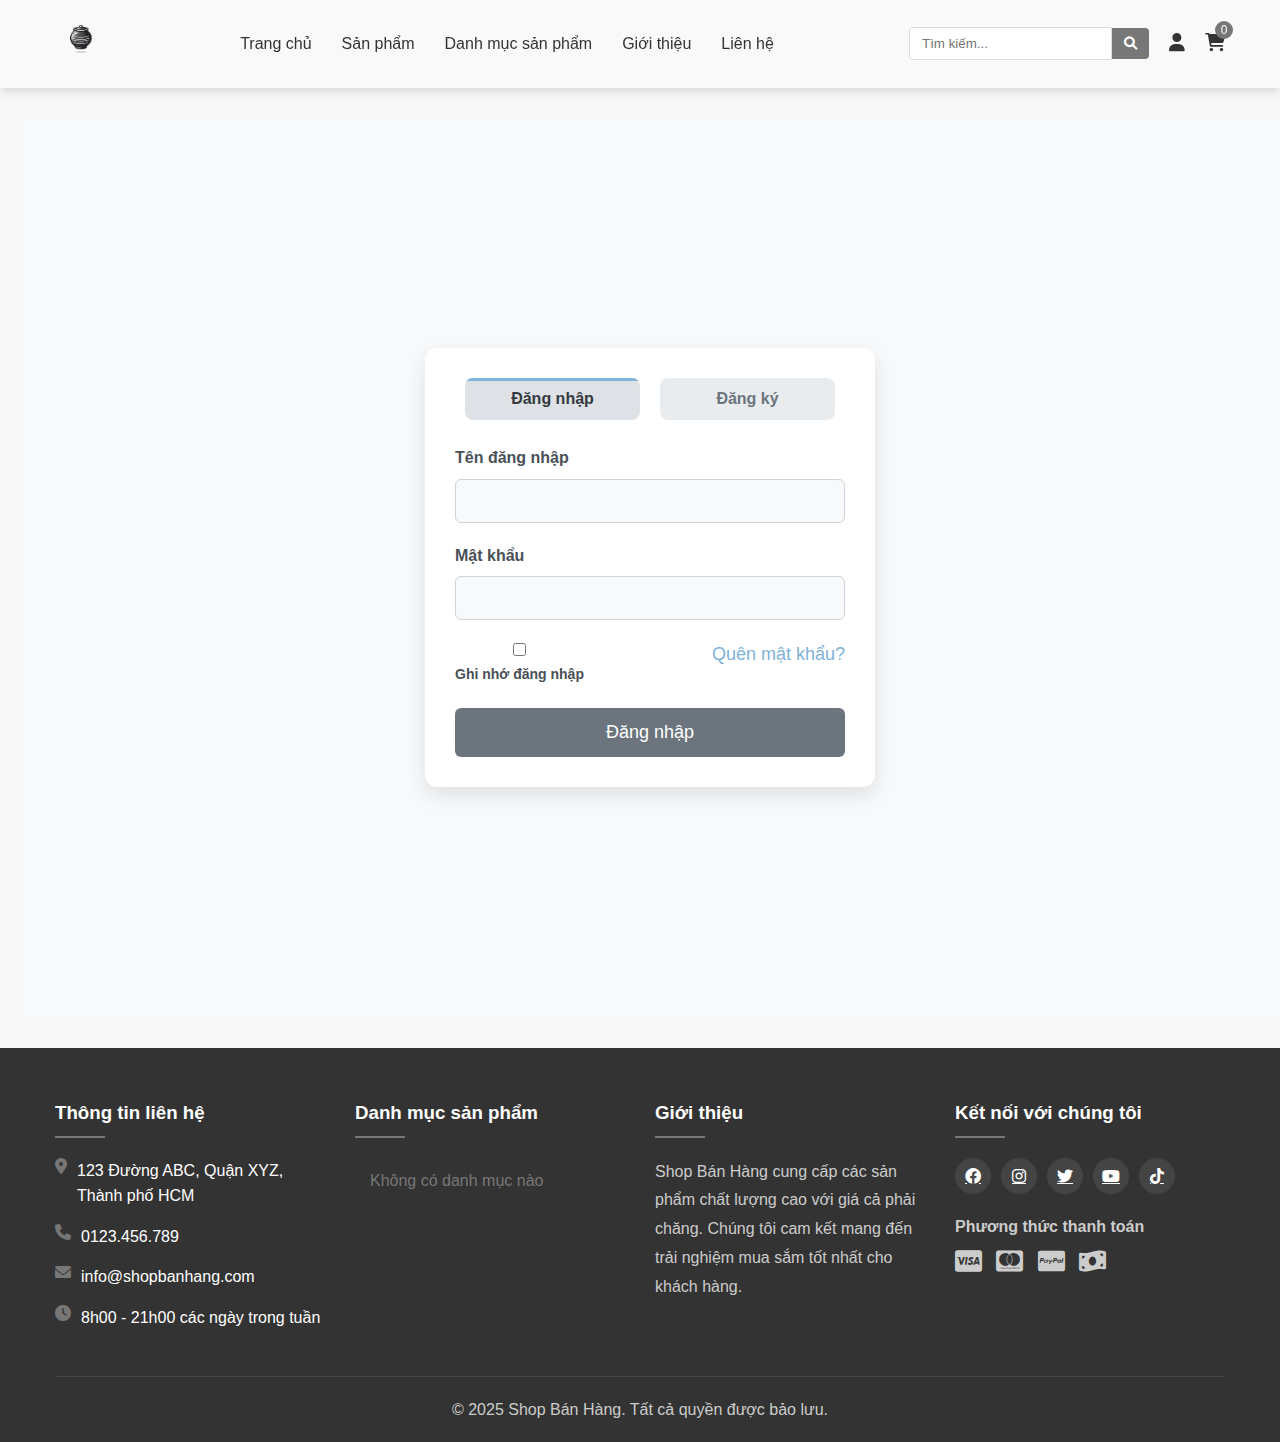
<file: frontend/MartHandMade/account.html>
<!DOCTYPE html>
<html lang="vi">
  <head>
    <meta charset="UTF-8" />
    <meta name="viewport" content="width=device-width, initial-scale=1.0" />
    <title>Shop Bán Hàng</title>
    <link rel="stylesheet" href="Css/style.css" />
    <link rel="stylesheet" href="Css/index.css" />
    <link rel="stylesheet" href="Css/account.css" />
    <link
      rel="stylesheet"
      href="https://cdnjs.cloudflare.com/ajax/libs/font-awesome/6.0.0-beta3/css/all.min.css"
    />
  </head>
  <body>
    <header>
      <div class="container">
        <div class="logo">
          <a href="index.html">
            <img src="img/logo_black.png" alt="Logo Shop" />
          </a>
        </div>
        <nav class="main-menu">
          <ul>
            <li><a href="index.html">Trang chủ</a></li>
            <li><a href="products.html">Sản phẩm</a></li>
            <li class="dropdown">
              <a href="products.html">Danh mục sản phẩm</a>
              <div class="dropdown-content" id="categories-dropdown">
                <div class="loading">Đang tải danh mục...</div>
              </div>
            </li>
            <li><a href="about.html">Giới thiệu</a></li>
            <li><a href="contact.html">Liên hệ</a></li>
          </ul>
        </nav>
        <div class="header-actions">
          <div class="search">
            <form action="search.html" method="GET">
              <input type="text" name="keyword" placeholder="Tìm kiếm..." />
              <button type="submit"><i class="fas fa-search"></i></button>
            </form>
          </div>
          <div class="account">
            <a href="account.html"><i class="fas fa-user"></i></a>
          </div>
          <div class="cart">
            <a href="cart.html"
              ><i class="fas fa-shopping-cart"></i>
              <span class="cart-count">0</span></a
            >
          </div>
        </div>
      </div>
    </header>

    <main>
      <div class="account">
        <div class="container">
          <div class="auth-container">
            <div class="auth-tabs">
              <button class="auth-tab active" data-tab="login">
                Đăng nhập
              </button>
              <button class="auth-tab" data-tab="register">Đăng ký</button>
            </div>

            <div class="auth-content">
              <!-- Đăng nhập Form -->
              <form id="login-form" class="auth-form active">
                <div class="form-group">
                  <label for="login-name">Tên đăng nhập </label>
                  <input type="text" id="login-name" required />
                </div>
                <div class="form-group">
                  <label for="login-password">Mật khẩu</label>
                  <input type="password" id="login-password" required />
                </div>
                <div class="form-group remember-forgot">
                  <div>
                    <input type="checkbox" id="remember" />
                    <label for="remember">Ghi nhớ đăng nhập</label>
                  </div>
                  <a href="#" class="forgot-password">Quên mật khẩu?</a>
                </div>
                <button type="submit" class="auth-button">Đăng nhập</button>
              </form>
              
              <!-- Đăng ký Form -->
              <form id="register-form" class="auth-form">
                <div class="form-group">
                  <label for="register-name">Họ và tên</label>
                  <input type="text" id="register-name" required />
                </div>

                <div class="form-group">
                  <label for="register-email">Email</label>
                  <input type="email" id="register-email" required />
                </div>

                <div class="form-group">
                  <label for="register-address">Địa chỉ</label>
                  <input type="text" id="register-address" required />
                </div>

                <div class="form-group">
                  <label for="register-phone">Số điện thoại</label>
                  <input type="tel" id="register-phone" required />
                </div>
                <div class="form-group">
                  <label for="register-username">Tên đăng nhập</label>
                  <input type="text" id="register-username" required />
                </div>

                <div class="form-group">
                  <label for="register-password">Mật khẩu</label>
                  <input type="password" id="register-password" required />
                </div>

                <div class="form-group">
                  <label for="register-confirm-password"
                    >Xác nhận mật khẩu</label
                  >
                  <input
                    type="password"
                    id="register-confirm-password"
                    required
                  />
                </div>
                <div class="form-group">
                  <input type="checkbox" id="agree-terms" required />
                  <label for="agree-terms"
                    >Tôi chấp nhận với <a href="#">Điều khoản</a> và
                    <a href="#">Chính sách</a> !!!
                  </label>
                </div>
                <button type="submit" class="auth-button">Đăng ký</button>
              </form>
            </div>
          </div>
        </div>
      </div>
    </main>

    <footer>
      <div class="container">
        <div class="footer-columns">
          <div class="footer-column">
            <h3>Thông tin liên hệ</h3>
            <ul>
              <li>
                <i class="fas fa-map-marker-alt"></i> 123 Đường ABC, Quận XYZ,
                Thành phố HCM
              </li>
              <li><i class="fas fa-phone"></i> 0123.456.789</li>
              <li><i class="fas fa-envelope"></i> info@shopbanhang.com</li>
              <li>
                <i class="fas fa-clock"></i> 8h00 - 21h00 các ngày trong tuần
              </li>
            </ul>
          </div>

          <div class="footer-column">
            <h3>Danh mục sản phẩm</h3>
            <div id="footer-categories" class="footer-categories">
              <div class="loading">Đang tải danh mục...</div>
            </div>
          </div>

          <div class="footer-column">
            <h3>Giới thiệu</h3>
            <p>
              Shop Bán Hàng cung cấp các sản phẩm chất lượng cao với giá cả phải
              chăng. Chúng tôi cam kết mang đến trải nghiệm mua sắm tốt nhất cho
              khách hàng.
            </p>
          </div>
          <div class="footer-column">
            <h3>Kết nối với chúng tôi</h3>
            <div class="social-links">
              <a href="#"><i class="fab fa-facebook"></i></a>
              <a href="#"><i class="fab fa-instagram"></i></a>
              <a href="#"><i class="fab fa-twitter"></i></a>
              <a href="#"><i class="fab fa-youtube"></i></a>
              <a href="#"><i class="fab fa-tiktok"></i></a>
            </div>
            <div class="payment-methods">
              <h4>Phương thức thanh toán</h4>
              <div class="payment-icons">
                <i class="fab fa-cc-visa"></i>
                <i class="fab fa-cc-mastercard"></i>
                <i class="fab fa-cc-paypal"></i>
                <i class="fas fa-money-bill-wave"></i>
              </div>
            </div>
          </div>
        </div>
        <div class="copyright">
          <p>&copy; 2025 Shop Bán Hàng. Tất cả quyền được bảo lưu.</p>
        </div>
      </div>
    </footer>
    <script src="js/script.js"></script>
    <script src="js/account.js"></script>
  </body>
</html>
</file>
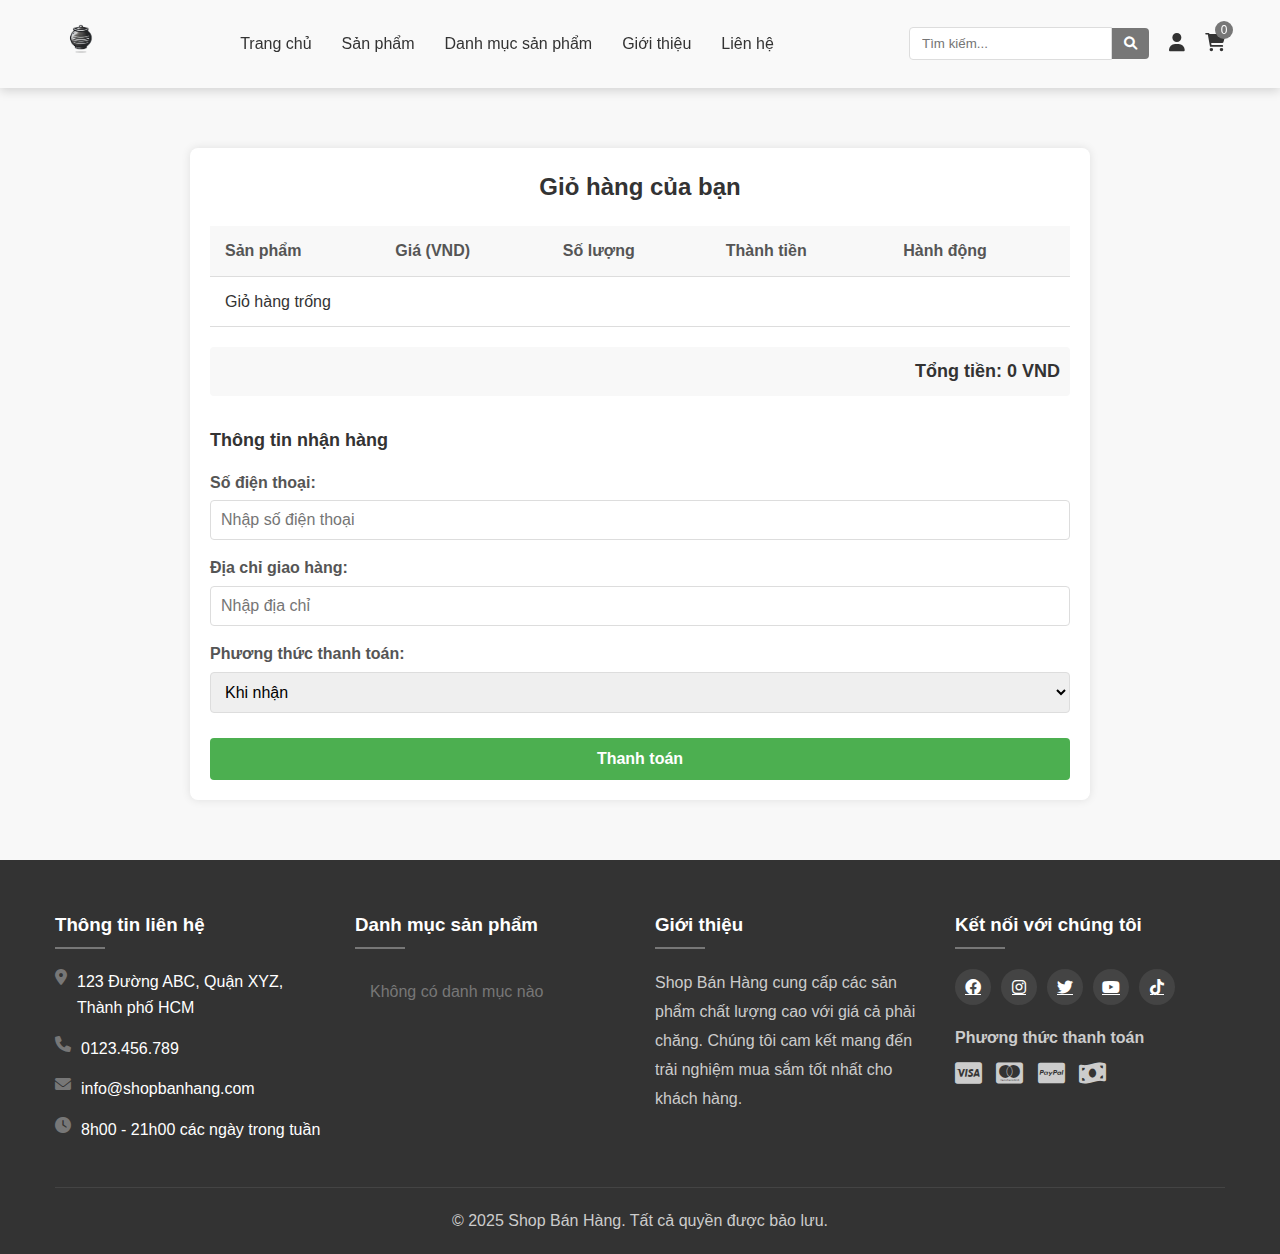
<file: frontend/MartHandMade/cart.html>
<!DOCTYPE html>
<html lang="vi">
  <head>
    <meta charset="UTF-8" />
    <meta name="viewport" content="width=device-width, initial-scale=1.0" />
    <title>Shop Bán Hàng</title>
    <link rel="stylesheet" href="Css/style.css" />
    <link rel="stylesheet" href="Css/cart.css" />
    <link rel="stylesheet" href="Css/index.css" />
    <link
      rel="stylesheet"
      href="https://cdnjs.cloudflare.com/ajax/libs/font-awesome/6.0.0-beta3/css/all.min.css"
    />
  </head>
  <body>
    <header>
      <div class="container">
        <div class="logo">
          <a href="index.html">
            <img src="img/logo_black.png" alt="Logo Shop" />
          </a>
        </div>
        <nav class="main-menu">
          <ul>
            <li><a href="index.html">Trang chủ</a></li>
            <li><a href="products.html">Sản phẩm</a></li>
            <li class="dropdown">
              <a href="categories.html">Danh mục sản phẩm</a>
              <div class="dropdown-content" id="categories-dropdown">
                <div class="loading">Đang tải danh mục...</div>
              </div>
            </li>
            <li><a href="about.html">Giới thiệu</a></li>
            <li><a href="contact.html">Liên hệ</a></li>
          </ul>
        </nav>
        <div class="header-actions">
          <div class="search">
            <form action="search.html" method="GET">
              <input type="text" name="keyword" placeholder="Tìm kiếm..." />
              <button type="submit"><i class="fas fa-search"></i></button>
            </form>
          </div>
          <div class="account">
            <a href="account.html"><i class="fas fa-user"></i></a>
          </div>
          <div class="cart">
            <a href="cart.html"
              ><i class="fas fa-shopping-cart"></i>
              <span class="cart-count">0</span></a
            >
          </div>
        </div>
      </div>
    </header>

    <main>
      <div class="container">
        <h2>Giỏ hàng của bạn</h2>

        <table>
          <thead>
            <tr>
              <th>Sản phẩm</th>
              <th>Giá (VND)</th>
              <th>Số lượng</th>
              <th>Thành tiền</th>
              <th>Hành động</th>
            </tr>
          </thead>
          <tbody id="cartItems">
            <!-- Dữ liệu sản phẩm sẽ được thêm vào đây -->
          </tbody>
        </table>

        <div class="total">Tổng tiền: <span id="tongTien">0</span> VND</div>

        <h3>Thông tin nhận hàng</h3>

        <div class="form-group">
          <label for="soDienThoai">Số điện thoại:</label>
          <input
            type="text"
            id="soDienThoai"
            placeholder="Nhập số điện thoại"
            required
          />
        </div>

        <div class="form-group">
          <label for="diaChi">Địa chỉ giao hàng:</label>
          <input type="text" id="diaChi" placeholder="Nhập địa chỉ" required />
        </div>

        <div class="form-group payment-method">
          <label for="phuongThucThanhToan">Phương thức thanh toán:</label>
          <select id="phuongThucThanhToan">
            <option value="COD">Khi nhận</option>
          </select>
        </div>

        <button onclick="thanhToan()">Thanh toán</button>
      </div>
    </main>

    <footer>
      <div class="container">
        <div class="footer-columns">
          <div class="footer-column">
            <h3>Thông tin liên hệ</h3>
            <ul>
              <li>
                <i class="fas fa-map-marker-alt"></i> 123 Đường ABC, Quận XYZ,
                Thành phố HCM
              </li>
              <li><i class="fas fa-phone"></i> 0123.456.789</li>
              <li><i class="fas fa-envelope"></i> info@shopbanhang.com</li>
              <li>
                <i class="fas fa-clock"></i> 8h00 - 21h00 các ngày trong tuần
              </li>
            </ul>
          </div>

          <div class="footer-column">
            <h3>Danh mục sản phẩm</h3>
            <div id="footer-categories" class="footer-categories">
              <div class="loading">Đang tải danh mục...</div>
            </div>
          </div>

          <div class="footer-column">
            <h3>Giới thiệu</h3>
            <p>
              Shop Bán Hàng cung cấp các sản phẩm chất lượng cao với giá cả phải
              chăng. Chúng tôi cam kết mang đến trải nghiệm mua sắm tốt nhất cho
              khách hàng.
            </p>
          </div>
          <div class="footer-column">
            <h3>Kết nối với chúng tôi</h3>
            <div class="social-links">
              <a href="#"><i class="fab fa-facebook"></i></a>
              <a href="#"><i class="fab fa-instagram"></i></a>
              <a href="#"><i class="fab fa-twitter"></i></a>
              <a href="#"><i class="fab fa-youtube"></i></a>
              <a href="#"><i class="fab fa-tiktok"></i></a>
            </div>
            <div class="payment-methods">
              <h4>Phương thức thanh toán</h4>
              <div class="payment-icons">
                <i class="fab fa-cc-visa"></i>
                <i class="fab fa-cc-mastercard"></i>
                <i class="fab fa-cc-paypal"></i>
                <i class="fas fa-money-bill-wave"></i>
              </div>
            </div>
          </div>
        </div>
        <div class="copyright">
          <p>&copy; 2025 Shop Bán Hàng. Tất cả quyền được bảo lưu.</p>
        </div>
      </div>
    </footer>
    <script src="js/cart.js"></script>
    <script src="js/script.js"></script>
  </body>
</html>
</file>
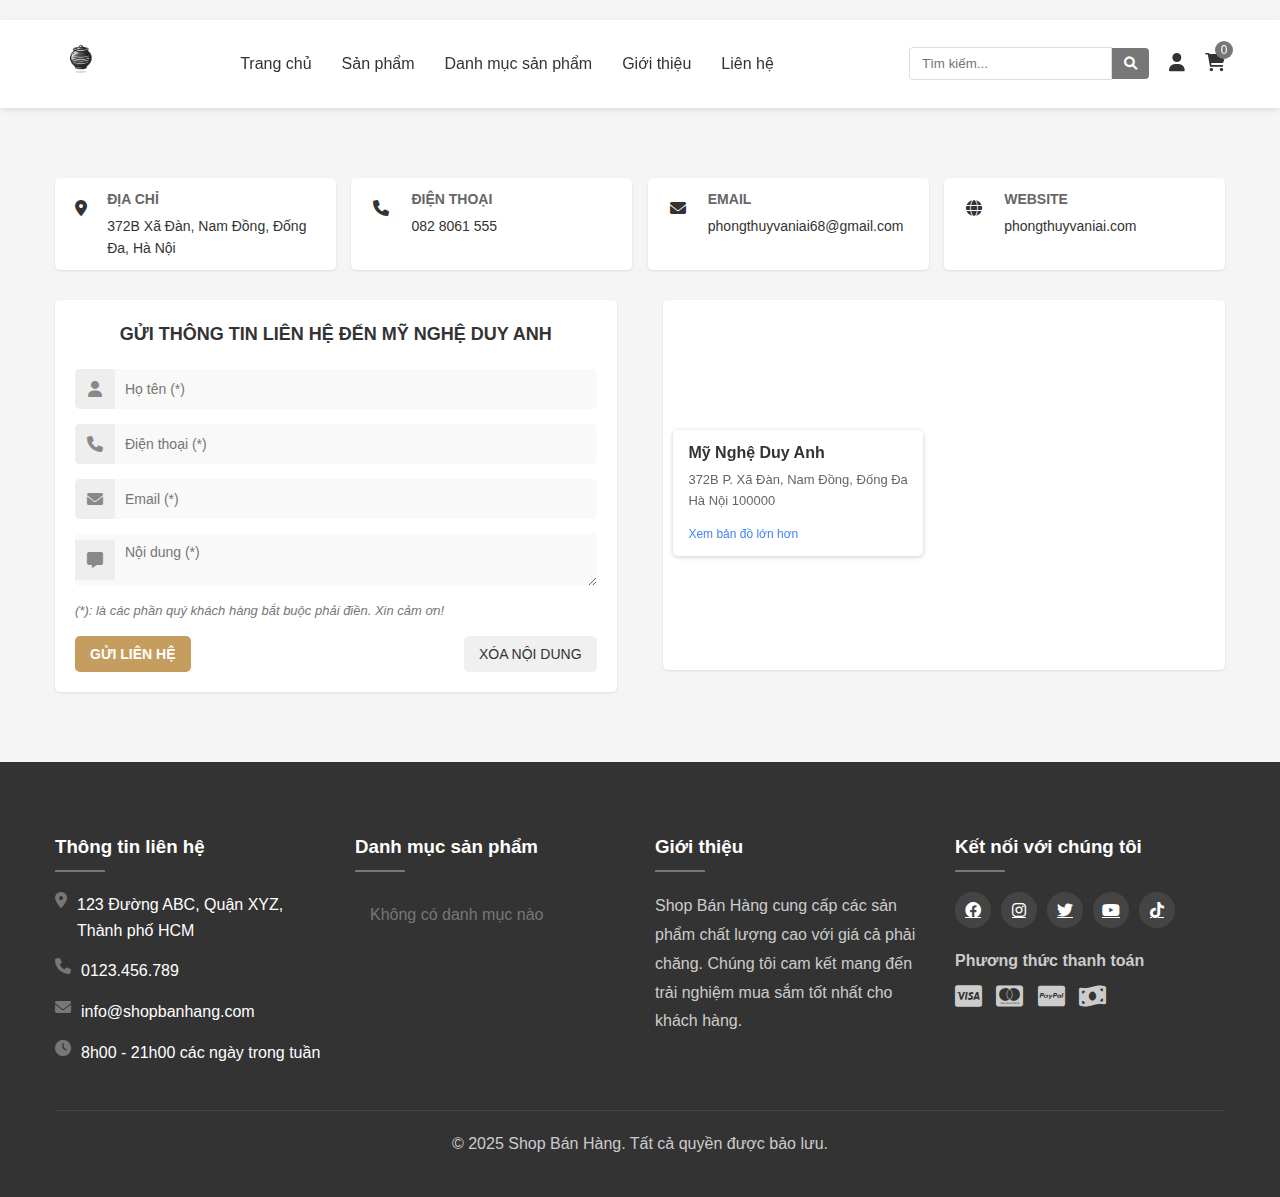
<file: frontend/MartHandMade/contact.html>
<!DOCTYPE html>
<html lang="vi">
  <head>
    <meta charset="UTF-8" />
    <meta name="viewport" content="width=device-width, initial-scale=1.0" />
    <title>Shop Bán Hàng</title>
    <link rel="stylesheet" href="Css/style.css" />
    <link rel="stylesheet" href="Css/index.css" />
    <link rel="stylesheet" href="Css/contact.css" />
    <link
      rel="stylesheet"
      href="https://cdnjs.cloudflare.com/ajax/libs/font-awesome/6.0.0-beta3/css/all.min.css"
    />
  </head>
  <body>
    <header>
      <div class="container">
        <div class="logo">
          <a href="index.html">
            <img src="img/logo_black.png" alt="Logo Shop" />
          </a>
        </div>
        <nav class="main-menu">
          <ul>
            <li><a href="index.html">Trang chủ</a></li>
            <li><a href="products.html">Sản phẩm</a></li>
            <li class="dropdown">
              <a href="products.html">Danh mục sản phẩm</a>
              <div class="dropdown-content" id="categories-dropdown">
                <div class="loading">Đang tải danh mục...</div>
              </div>
            </li>
            <li><a href="about.html">Giới thiệu</a></li>
            <li><a href="contact.html">Liên hệ</a></li>
          </ul>
        </nav>
        <div class="header-actions">
          <div class="search">
            <form action="search.html" method="GET">
              <input type="text" name="keyword" placeholder="Tìm kiếm..." />
              <button type="submit"><i class="fas fa-search"></i></button>
            </form>
          </div>
          <div class="account">
            <a href="account.html"><i class="fas fa-user"></i></a>
          </div>
          <div class="cart">
            <a href="cart.html"
              ><i class="fas fa-shopping-cart"></i>
              <span class="cart-count">0</span></a
            >
          </div>
        </div>
      </div>
    </header>

    <main>
      <div class="container">
        <div class="contact-container">
          <div class="contact-info">
            <div class="info-item">
              <div class="icon">
                <i class="fa-solid fa-location-dot"></i>
              </div>
              <div class="info-content">
                <h3>ĐỊA CHỈ</h3>
                <p>372B Xã Đàn, Nam Đồng, Đống Đa, Hà Nội</p>
              </div>
            </div>

            <div class="info-item">
              <div class="icon">
                <i class="fa-solid fa-phone"></i>
              </div>
              <div class="info-content">
                <h3>ĐIỆN THOẠI</h3>
                <p>082 8061 555</p>
              </div>
            </div>

            <div class="info-item">
              <div class="icon">
                <i class="fa-solid fa-envelope"></i>
              </div>
              <div class="info-content">
                <h3>EMAIL</h3>
                <p>phongthuyvaniai68@gmail.com</p>
              </div>
            </div>

            <div class="info-item">
              <div class="icon">
                <i class="fa-solid fa-globe"></i>
              </div>
              <div class="info-content">
                <h3>WEBSITE</h3>
                <p>phongthuyvaniai.com</p>
              </div>
            </div>
          </div>

          <div class="contact-form-container">
            <h2>GỬI THÔNG TIN LIÊN HỆ ĐẾN Mỹ Nghệ Duy Anh</h2>

            <form id="contactForm" class="contact-form">
              <div class="form-group">
                <label for="name">
                  <i class="fas fa-user"></i>
                </label>
                <input
                  type="text"
                  id="name"
                  name="name"
                  placeholder="Họ tên (*)"
                  required
                />
              </div>

              <div class="form-group">
                <label for="phone">
                  <i class="fas fa-phone"></i>
                </label>
                <input
                  type="tel"
                  id="phone"
                  name="phone"
                  placeholder="Điện thoại (*)"
                  required
                />
              </div>

              <div class="form-group">
                <label for="email">
                  <i class="fas fa-envelope"></i>
                </label>
                <input
                  type="email"
                  id="email"
                  name="email"
                  placeholder="Email (*)"
                  required
                />
              </div>

              <div class="form-group">
                <label for="content">
                  <i class="fas fa-comment-alt"></i>
                </label>
                <textarea
                  id="content"
                  name="content"
                  placeholder="Nội dung (*)"
                  required
                ></textarea>
              </div>

              <div class="form-note">
                <p>
                  (*): là các phần quý khách hàng bắt buộc phải điền. Xin cảm
                  ơn!
                </p>
              </div>

              <div class="form-buttons">
                <button type="submit" class="submit-btn">GỬI LIÊN HỆ</button>
                <button type="reset" class="reset-btn">Xóa nội dung</button>
              </div>
            </form>
          </div>

          <div class="map-container">
            <iframe
              src="https://maps.google.com/maps?q=21.017346,105.829918&z=16&output=embed"
              width="100%"
              height="450"
              style="border: 0"
              allowfullscreen=""
              loading="lazy"
            >
            </iframe>
            <div class="map-info">
              <h3>Mỹ Nghệ Duy Anh</h3>
              <p>372B P. Xã Đàn, Nam Đồng, Đống Đa<br />Hà Nội 100000</p>
              <a
                href="https://www.google.com/maps?q=21.017346,105.829918&z=16"
                target="_blank"
                class="view-reviews"
                >Xem bản đồ lớn hơn</a
              >
            </div>
          </div>
        </div>
      </div>
    </main>

    <footer>
      <div class="container">
        <div class="footer-columns">
          <div class="footer-column">
            <h3>Thông tin liên hệ</h3>
            <ul>
              <li>
                <i class="fas fa-map-marker-alt"></i> 123 Đường ABC, Quận XYZ,
                Thành phố HCM
              </li>
              <li><i class="fas fa-phone"></i> 0123.456.789</li>
              <li><i class="fas fa-envelope"></i> info@shopbanhang.com</li>
              <li>
                <i class="fas fa-clock"></i> 8h00 - 21h00 các ngày trong tuần
              </li>
            </ul>
          </div>

          <div class="footer-column">
            <h3>Danh mục sản phẩm</h3>
            <div id="footer-categories" class="footer-categories">
              <div class="loading">Đang tải danh mục...</div>
            </div>
          </div>

          <div class="footer-column">
            <h3>Giới thiệu</h3>
            <p>
              Shop Bán Hàng cung cấp các sản phẩm chất lượng cao với giá cả phải
              chăng. Chúng tôi cam kết mang đến trải nghiệm mua sắm tốt nhất cho
              khách hàng.
            </p>
          </div>
          <div class="footer-column">
            <h3>Kết nối với chúng tôi</h3>
            <div class="social-links">
              <a href="#"><i class="fab fa-facebook"></i></a>
              <a href="#"><i class="fab fa-instagram"></i></a>
              <a href="#"><i class="fab fa-twitter"></i></a>
              <a href="#"><i class="fab fa-youtube"></i></a>
              <a href="#"><i class="fab fa-tiktok"></i></a>
            </div>
            <div class="payment-methods">
              <h4>Phương thức thanh toán</h4>
              <div class="payment-icons">
                <i class="fab fa-cc-visa"></i>
                <i class="fab fa-cc-mastercard"></i>
                <i class="fab fa-cc-paypal"></i>
                <i class="fas fa-money-bill-wave"></i>
              </div>
            </div>
          </div>
        </div>
        <div class="copyright">
          <p>&copy; 2025 Shop Bán Hàng. Tất cả quyền được bảo lưu.</p>
        </div>
      </div>
    </footer>
    <script src="js/script.js"></script>
    <script src="js/contact.js"></script>
  </body>
</html>
</file>
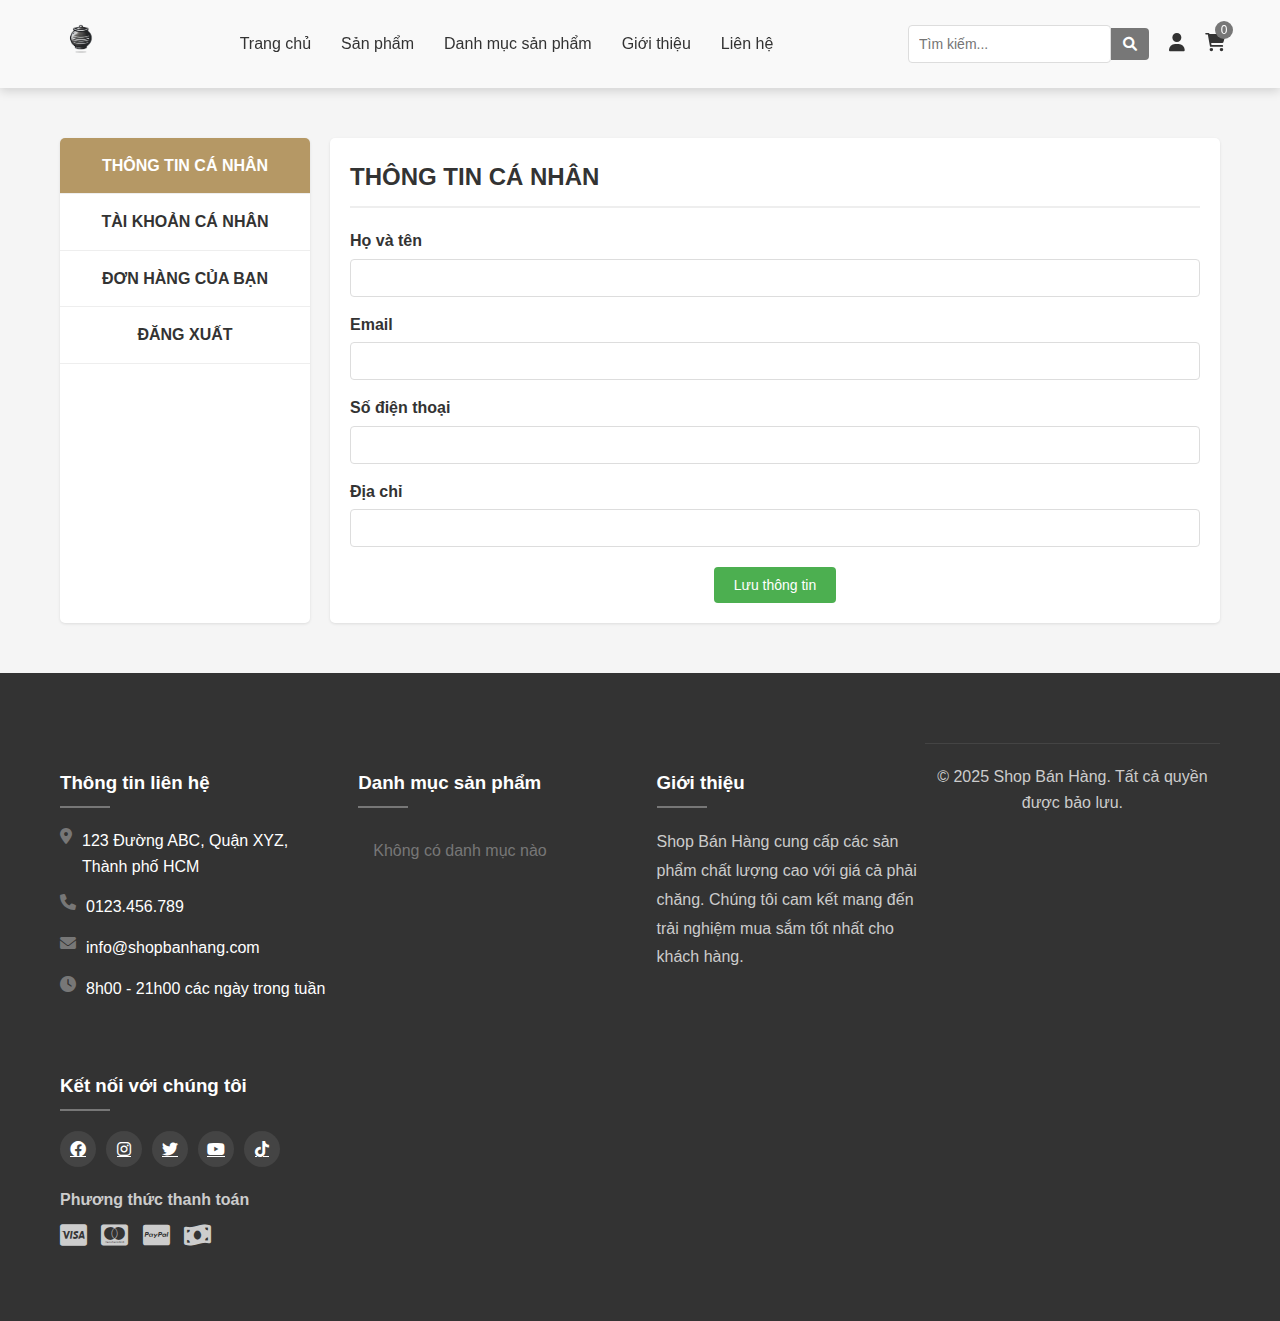
<file: frontend/MartHandMade/my-account.html>
<!DOCTYPE html>
<html lang="vi">
  <head>
    <meta charset="UTF-8" />
    <meta name="viewport" content="width=device-width, initial-scale=1.0" />
    <title>Shop Bán Hàng</title>
    <link rel="stylesheet" href="Css/style.css" />
    <link rel="stylesheet" href="Css/index.css" />
    <link rel="stylesheet" href="Css/my-account.css" />
    <link
      rel="stylesheet"
      href="https://cdnjs.cloudflare.com/ajax/libs/font-awesome/6.0.0-beta3/css/all.min.css"
    />
  </head>
  <body>
    <header>
      <div class="container">
        <div class="logo">
          <a href="index.html">
            <img src="img/logo_black.png" alt="Logo Shop" />
          </a>
        </div>
        <nav class="main-menu">
          <ul>
            <li><a href="index.html">Trang chủ</a></li>
            <li><a href="products.html">Sản phẩm</a></li>
            <li class="dropdown">
              <a href="categories.html">Danh mục sản phẩm</a>
              <div class="dropdown-content" id="categories-dropdown">
                <div class="loading">Đang tải danh mục...</div>
              </div>
            </li>
            <li><a href="about.html">Giới thiệu</a></li>
            <li><a href="contact.html">Liên hệ</a></li>
          </ul>
        </nav>
        <div class="header-actions">
          <div class="search">
            <form action="search.html" method="GET">
              <input type="text" name="keyword" placeholder="Tìm kiếm..." />
              <button type="submit"><i class="fas fa-search"></i></button>
            </form>
          </div>
          <div class="account">
            <a href="account.html"><i class="fas fa-user"></i></a>
          </div>
          <div class="cart">
            <a href="cart.html"
              ><i class="fas fa-shopping-cart"></i>
              <span class="cart-count">0</span></a
            >
          </div>
        </div>
      </div>
    </header>

    <main>
      <section>
        <div class="container">
          <!-- Sidebar Navigation -->
          <div class="sidebar">
            <div class="sidebar-item active" data-section="personal-info">
              <span>THÔNG TIN CÁ NHÂN</span>
            </div>
            <div class="sidebar-item" data-section="account-info">
              <span>TÀI KHOẢN CÁ NHÂN</span>
            </div>
            <div class="sidebar-item" data-section="orders">
              <span>ĐƠN HÀNG CỦA BẠN</span>
            </div>
            <div class="sidebar-item" data-section="logout">
              <span>ĐĂNG XUẤT</span>
            </div>
          </div>

          <!-- Main Content -->
          <div class="content">
            <!-- Thông tin cá nhân -->
            <div class="section" id="personal-info">
              <h2>THÔNG TIN CÁ NHÂN</h2>
              <form id="personal-info-form">
                <div class="form-group">
                  <label for="name">Họ và tên</label>
                  <input type="text" id="name" name="name" />
                </div>
                <div class="form-group">
                  <label for="email">Email</label>
                  <input type="email" id="email" name="email" />
                </div>
                <div class="form-group">
                  <label for="phone">Số điện thoại</label>
                  <input type="tel" id="phone" name="phone" />
                </div>
                <div class="form-group">
                  <label for="address">Địa chỉ</label>
                  <input type="text" id="address" name="address" />
                </div>
                <div class="form-buttons">
                  <button type="submit" class="btn-save">Lưu thông tin</button>
                </div>
              </form>
            </div>

            <!-- Tài khoản cá nhân -->
            <div class="section hidden" id="account-info">
              <h2>THÔNG TIN TÀI KHOẢN</h2>
              <form id="account-info-form">
                <div class="form-group">
                  <label for="username">Tên đăng nhập</label>
                  <input type="text" id="username" name="username" />
                </div>
                <div class="form-group">
                  <label for="current-password">Mật khẩu</label>
                  <input
                    type="password"
                    id="current-password"
                    name="current-password"
                  />
                </div>
                <div class="form-group">
                  <label for="new-password">Mật khẩu mới</label>
                  <input
                    type="password"
                    id="new-password"
                    name="new-password"
                  />
                </div>
                <div class="form-group">
                  <label for="confirm-password">Nhập lại mật khẩu mới</label>
                  <input
                    type="password"
                    id="confirm-password"
                    name="confirm-password"
                  />
                </div>
                <div class="form-buttons">
                  <button type="submit" class="btn-change-password">
                    Đổi mật khẩu
                  </button>
                </div>
              </form>
            </div>

            <!-- Đơn hàng của bạn -->
            <div class="section hidden" id="orders">
              <h2>ĐƠN HÀNG CỦA BẠN</h2>
              <div id="orders-container" class="orders-container">
                <div class="loading-spinner">Đang tải đơn hàng...</div>
              </div>
            </div>

            <!-- Đăng xuất -->
            <div class="section hidden" id="logout">
              <h2>ĐĂNG XUẤT</h2>
              <div class="logout-confirmation">
                <p>Bạn có chắc chắn muốn đăng xuất?</p>
                <button id="confirm-logout" class="btn-logout">
                  Đăng xuất
                </button>
              </div>
            </div>
          </div>
        </div>
      </section>
    </main>

    <footer>
      <div class="container">
        <div class="footer-columns">
          <div class="footer-column">
            <h3>Thông tin liên hệ</h3>
            <ul>
              <li>
                <i class="fas fa-map-marker-alt"></i> 123 Đường ABC, Quận XYZ,
                Thành phố HCM
              </li>
              <li><i class="fas fa-phone"></i> 0123.456.789</li>
              <li><i class="fas fa-envelope"></i> info@shopbanhang.com</li>
              <li>
                <i class="fas fa-clock"></i> 8h00 - 21h00 các ngày trong tuần
              </li>
            </ul>
          </div>

          <div class="footer-column">
            <h3>Danh mục sản phẩm</h3>
            <div id="footer-categories" class="footer-categories">
              <div class="loading">Đang tải danh mục...</div>
            </div>
          </div>

          <div class="footer-column">
            <h3>Giới thiệu</h3>
            <p>
              Shop Bán Hàng cung cấp các sản phẩm chất lượng cao với giá cả phải
              chăng. Chúng tôi cam kết mang đến trải nghiệm mua sắm tốt nhất cho
              khách hàng.
            </p>
          </div>
          <div class="footer-column">
            <h3>Kết nối với chúng tôi</h3>
            <div class="social-links">
              <a href="#"><i class="fab fa-facebook"></i></a>
              <a href="#"><i class="fab fa-instagram"></i></a>
              <a href="#"><i class="fab fa-twitter"></i></a>
              <a href="#"><i class="fab fa-youtube"></i></a>
              <a href="#"><i class="fab fa-tiktok"></i></a>
            </div>
            <div class="payment-methods">
              <h4>Phương thức thanh toán</h4>
              <div class="payment-icons">
                <i class="fab fa-cc-visa"></i>
                <i class="fab fa-cc-mastercard"></i>
                <i class="fab fa-cc-paypal"></i>
                <i class="fas fa-money-bill-wave"></i>
              </div>
            </div>
          </div>
        </div>
        <div class="copyright">
          <p>&copy; 2025 Shop Bán Hàng. Tất cả quyền được bảo lưu.</p>
        </div>
      </div>
    </footer>
    <script src="js/script.js"></script>
    <script src="js/my-account.js"></script>
  </body>
</html>
</file>
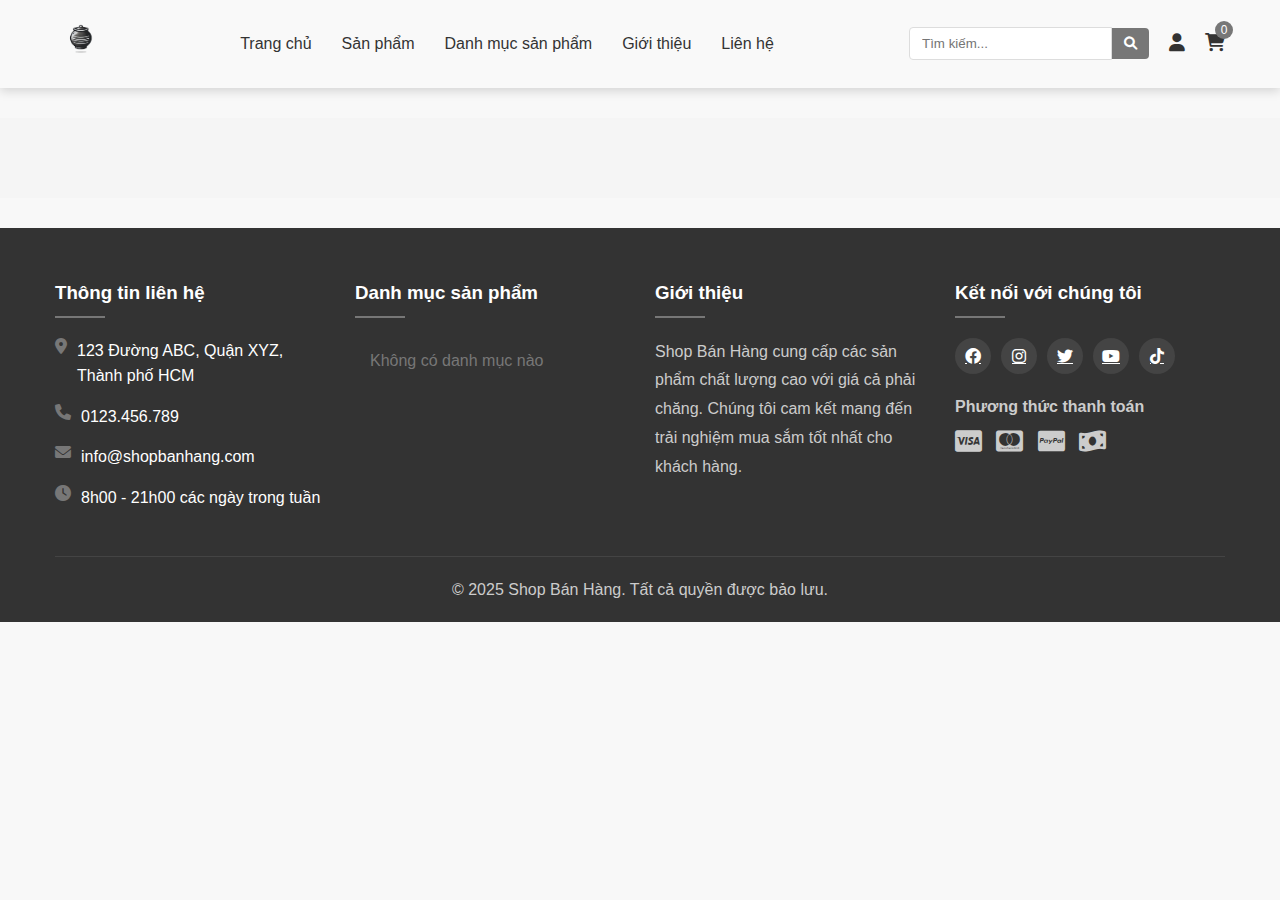
<file: frontend/MartHandMade/products.html>
<!DOCTYPE html>
<html lang="vi">
  <head>
    <meta charset="UTF-8" />
    <meta name="viewport" content="width=device-width, initial-scale=1.0" />
    <title>Shop Bán Hàng</title>
    <link rel="stylesheet" href="Css/style.css" />
    <link rel="stylesheet" href="Css/index.css" />
    <link rel="stylesheet" href="Css/products.css" />
    <link
      rel="stylesheet"
      href="https://cdnjs.cloudflare.com/ajax/libs/font-awesome/6.0.0-beta3/css/all.min.css"
    />
  </head>
  <body>
    <header>
      <div class="container">
        <div class="logo">
          <a href="index.html">
            <img src="img/logo_black.png" alt="Logo Shop" />
          </a>
        </div>
        <nav class="main-menu">
          <ul>
            <li><a href="index.html">Trang chủ</a></li>
            <li><a href="products.html">Sản phẩm</a></li>
            <li class="dropdown">
              <a href="products.html">Danh mục sản phẩm</a>
              <div class="dropdown-content" id="categories-dropdown">
                <div class="loading">Đang tải danh mục...</div>
              </div>
            </li>
            <li><a href="about.html">Giới thiệu</a></li>
            <li><a href="contact.html">Liên hệ</a></li>
          </ul>
        </nav>
        <div class="header-actions">
          <div class="search">
            <form action="search.html" method="GET">
              <input type="text" name="keyword" placeholder="Tìm kiếm..." />
              <button type="submit"><i class="fas fa-search"></i></button>
            </form>
          </div>
          <div class="account">
            <a href="account.html"><i class="fas fa-user"></i></a>
          </div>
          <div class="cart">
            <a href="cart.html"
              ><i class="fas fa-shopping-cart"></i>
              <span class="cart-count">0</span></a
            >
          </div>
        </div>
      </div>
    </header>

    <main>
      <section>
        <div class="container">
          <div id="errorContainer"></div>
          <div id="loadingContainer" class="loading">Đang tải dữ liệu...</div>
          <div id="danhMucContainer"></div>
        </div>
      </section>
    </main>

    <footer>
      <div class="container">
        <div class="footer-columns">
          <div class="footer-column">
            <h3>Thông tin liên hệ</h3>
            <ul>
              <li>
                <i class="fas fa-map-marker-alt"></i> 123 Đường ABC, Quận XYZ,
                Thành phố HCM
              </li>
              <li><i class="fas fa-phone"></i> 0123.456.789</li>
              <li><i class="fas fa-envelope"></i> info@shopbanhang.com</li>
              <li>
                <i class="fas fa-clock"></i> 8h00 - 21h00 các ngày trong tuần
              </li>
            </ul>
          </div>

          <div class="footer-column">
            <h3>Danh mục sản phẩm</h3>
            <div id="footer-categories" class="footer-categories">
              <div class="loading">Đang tải danh mục...</div>
            </div>
          </div>

          <div class="footer-column">
            <h3>Giới thiệu</h3>
            <p>
              Shop Bán Hàng cung cấp các sản phẩm chất lượng cao với giá cả phải
              chăng. Chúng tôi cam kết mang đến trải nghiệm mua sắm tốt nhất cho
              khách hàng.
            </p>
          </div>
          <div class="footer-column">
            <h3>Kết nối với chúng tôi</h3>
            <div class="social-links">
              <a href="#"><i class="fab fa-facebook"></i></a>
              <a href="#"><i class="fab fa-instagram"></i></a>
              <a href="#"><i class="fab fa-twitter"></i></a>
              <a href="#"><i class="fab fa-youtube"></i></a>
              <a href="#"><i class="fab fa-tiktok"></i></a>
            </div>
            <div class="payment-methods">
              <h4>Phương thức thanh toán</h4>
              <div class="payment-icons">
                <i class="fab fa-cc-visa"></i>
                <i class="fab fa-cc-mastercard"></i>
                <i class="fab fa-cc-paypal"></i>
                <i class="fas fa-money-bill-wave"></i>
              </div>
            </div>
          </div>
        </div>
        <div class="copyright">
          <p>&copy; 2025 Shop Bán Hàng. Tất cả quyền được bảo lưu.</p>
        </div>
      </div>
    </footer>
    <script src="js/script.js"></script>
    <script src="js/products.js"></script>
  </body>
</html>
</file>
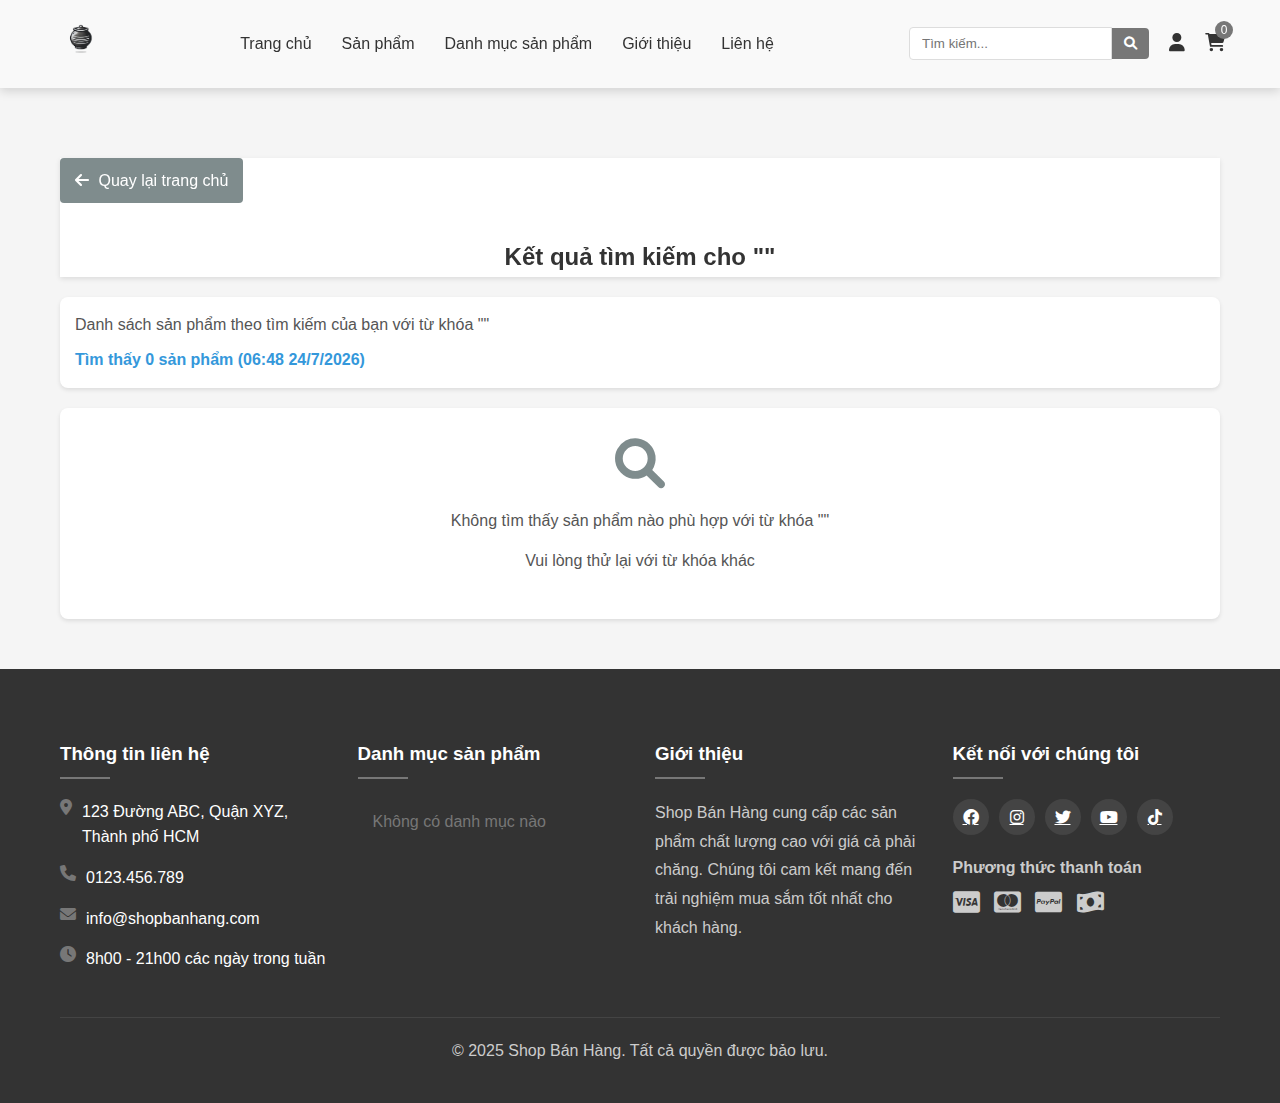
<file: frontend/MartHandMade/products_share.html>
<!DOCTYPE html>
<html lang="vi">
  <head>
    <meta charset="UTF-8" />
    <meta name="viewport" content="width=device-width, initial-scale=1.0" />
    <title>Shop Bán Hàng</title>
    <link rel="stylesheet" href="Css/style.css" />
    <link rel="stylesheet" href="Css/index.css" />
    <link rel="stylesheet" href="Css/products_share.css" />
    <link
      rel="stylesheet"
      href="https://cdnjs.cloudflare.com/ajax/libs/font-awesome/6.0.0-beta3/css/all.min.css"
    />
  </head>
  <body>
    <header>
      <div class="container">
        <div class="logo">
          <a href="index.html">
            <img src="img/logo_black.png" alt="Logo Shop" />
          </a>
        </div>
        <nav class="main-menu">
          <ul>
            <li><a href="index.html">Trang chủ</a></li>
            <li><a href="products.html">Sản phẩm</a></li>
            <li class="dropdown">
              <a href="products.html">Danh mục sản phẩm</a>
              <div class="dropdown-content" id="categories-dropdown">
                <div class="loading">Đang tải danh mục...</div>
              </div>
            </li>
            <li><a href="about.html">Giới thiệu</a></li>
            <li><a href="contact.html">Liên hệ</a></li>
          </ul>
        </nav>
        <div class="header-actions">
          <div class="search">
            <form action="search.html" method="GET">
              <input type="text" name="keyword" placeholder="Tìm kiếm..." />
              <button type="submit"><i class="fas fa-search"></i></button>
            </form>
          </div>
          <div class="account">
            <a href="account.html"><i class="fas fa-user"></i></a>
          </div>
          <div class="cart">
            <a href="cart.html"
              ><i class="fas fa-shopping-cart"></i>
              <span class="cart-count">0</span></a
            >
          </div>
        </div>
      </div>
    </header>

    <main>
      <div class="container">
        <header>
          <a href="index.html" class="back-to-search"
            ><i class="fas fa-arrow-left"></i> Quay lại trang chủ</a
          >
          <h2 id="search-title">Kết quả tìm kiếm</h2>
        </header>

        <section class="search-info">
          <p id="search-description">
            Danh sách sản phẩm theo tìm kiếm của bạn
          </p>
          <p id="search-count"></p>
        </section>

        <section id="searchResults">
          <!-- Kết quả tìm kiếm sẽ được thêm vào đây bằng JavaScript -->
        </section>
      </div>
    </main>

    <footer>
      <div class="container">
        <div class="footer-columns">
          <div class="footer-column">
            <h3>Thông tin liên hệ</h3>
            <ul>
              <li>
                <i class="fas fa-map-marker-alt"></i> 123 Đường ABC, Quận XYZ,
                Thành phố HCM
              </li>
              <li><i class="fas fa-phone"></i> 0123.456.789</li>
              <li><i class="fas fa-envelope"></i> info@shopbanhang.com</li>
              <li>
                <i class="fas fa-clock"></i> 8h00 - 21h00 các ngày trong tuần
              </li>
            </ul>
          </div>

          <div class="footer-column">
            <h3>Danh mục sản phẩm</h3>
            <div id="footer-categories" class="footer-categories">
              <div class="loading">Đang tải danh mục...</div>
            </div>
          </div>

          <div class="footer-column">
            <h3>Giới thiệu</h3>
            <p>
              Shop Bán Hàng cung cấp các sản phẩm chất lượng cao với giá cả phải
              chăng. Chúng tôi cam kết mang đến trải nghiệm mua sắm tốt nhất cho
              khách hàng.
            </p>
          </div>
          <div class="footer-column">
            <h3>Kết nối với chúng tôi</h3>
            <div class="social-links">
              <a href="#"><i class="fab fa-facebook"></i></a>
              <a href="#"><i class="fab fa-instagram"></i></a>
              <a href="#"><i class="fab fa-twitter"></i></a>
              <a href="#"><i class="fab fa-youtube"></i></a>
              <a href="#"><i class="fab fa-tiktok"></i></a>
            </div>
            <div class="payment-methods">
              <h4>Phương thức thanh toán</h4>
              <div class="payment-icons">
                <i class="fab fa-cc-visa"></i>
                <i class="fab fa-cc-mastercard"></i>
                <i class="fab fa-cc-paypal"></i>
                <i class="fas fa-money-bill-wave"></i>
              </div>
            </div>
          </div>
        </div>
        <div class="copyright">
          <p>&copy; 2025 Shop Bán Hàng. Tất cả quyền được bảo lưu.</p>
        </div>
      </div>
    </footer>
    <script src="js/script.js"></script>
    <script src="js/products_share.js"></script>
  </body>
</html>
</file>
<file: frontend/MartHandMade/Css/account.css>
/* Chỉ áp dụng cho .account */
main .account {
  display: flex;
  justify-content: center;
  align-items: center;
  padding: 50px 15px;
  background: #f8f9fa;
  min-height: 100vh;
}

main .account .container {
  background: #ffffff;
  border-radius: 12px;
  box-shadow: 0px 8px 20px rgba(0, 0, 0, 0.1);
  width: 100%;
  max-width: 450px;
  padding: 30px;
  text-align: center;
  transition: transform 0.3s ease, box-shadow 0.3s ease;
}

main .account .container:hover {
  transform: translateY(-5px);
  box-shadow: 0px 12px 25px rgba(0, 0, 0, 0.15);
}

/* Tabs */
main .auth-tabs {
  display: flex;
  justify-content: space-around;
  margin-bottom: 25px;
}

main .auth-tab {
  flex: 1;
  padding: 12px;
  margin: 0 10px;
  border: none;
  background: #e9ecef;
  cursor: pointer;
  font-size: 16px;
  font-weight: bold;
  transition: all 0.3s ease;
  border-radius: 8px;
  color: #6c757d;
  position: relative;
  overflow: hidden;
}

main .auth-tab:before {
  content: "";
  position: absolute;
  top: 0;
  left: -100%;
  width: 100%;
  height: 3px;
  background: #7fb2d8;
  transition: all 0.3s ease;
}

main .auth-tab:hover:before {
  left: 0;
}

main .auth-tab.active {
  background: #dee2e6;
  color: #343a40;
}

main .auth-tab.active:before {
  left: 0;
}

/* Form Content */
main .auth-content {
  display: flex;
  flex-direction: column;
}

main .auth-form {
  display: none;
  opacity: 0;
  transform: translateY(10px);
  transition: opacity 0.3s ease, transform 0.3s ease;
}

main .auth-form.active {
  display: block;
  opacity: 1;
  transform: translateY(0);
}

main .form-group {
  margin-bottom: 20px;
  text-align: left;
  position: relative;
}

main .form-group label {
  font-weight: bold;
  display: block;
  margin-bottom: 8px;
  color: #495057;
  transition: color 0.3s ease;
}

main .form-group input {
  width: 100%;
  padding: 12px;
  border: 1px solid #ced4da;
  border-radius: 6px;
  font-size: 16px;
  background: #f8f9fa;
  color: #495057;
  transition: border-color 0.3s ease, box-shadow 0.3s ease;
}

main .form-group input:focus {
  outline: none;
  border-color: #7fb2d8;
  box-shadow: 0 0 0 3px rgba(127, 178, 216, 0.25);
}

main .form-group:hover label {
  color: #7fb2d8;
}

/* Buttons */
main .auth-button {
  width: 100%;
  padding: 14px;
  background: #6c757d;
  color: white;
  border: none;
  font-size: 18px;
  border-radius: 6px;
  cursor: pointer;
  transition: all 0.3s ease;
  position: relative;
  overflow: hidden;
}

main .auth-button:hover {
  background: #7fb2d8;
}

main .auth-button:before {
  content: "";
  position: absolute;
  top: 50%;
  left: 50%;
  width: 0;
  height: 0;
  background: rgba(255, 255, 255, 0.2);
  border-radius: 50%;
  transform: translate(-50%, -50%);
  transition: width 0.5s, height 0.5s;
}

main .auth-button:active:before {
  width: 300px;
  height: 300px;
}

main .remember-forgot {
  display: flex;
  justify-content: space-between;
  font-size: 14px;
  margin-bottom: 15px;
  color: #6c757d;
}

main .remember-forgot a {
  color: #7fb2d8;
  text-decoration: none;
  transition: color 0.3s ease;
}

main .remember-forgot a:hover {
  color: #5a93bd;
  text-decoration: underline;
}

/* Social Login */
main .social-login {
  margin-top: 25px;
  padding-top: 20px;
  border-top: 1px solid #e9ecef;
}

main .social-login h4 {
  margin-bottom: 15px;
  color: #495057;
}

main .social-buttons {
  display: flex;
  justify-content: center;
  gap: 15px;
}

main .social-button {
  padding: 12px 20px;
  border: none;
  cursor: pointer;
  font-size: 16px;
  border-radius: 6px;
  display: flex;
  align-items: center;
  gap: 8px;
  transition: all 0.3s ease;
  box-shadow: 0 2px 5px rgba(0, 0, 0, 0.1);
}

main .social-button:hover {
  transform: translateY(-2px);
  box-shadow: 0 4px 8px rgba(0, 0, 0, 0.15);
}

main .facebook {
  background: #3b5998;
  color: white;
}

main .facebook:hover {
  background: #344e86;
}

main .google {
  background: #db4437;
  color: white;
}

main .google:hover {
  background: #c53929;
}

/* Responsive */
@media (max-width: 480px) {
  main .account .container {
    width: 100%;
    padding: 20px;
  }

  main .auth-tab {
    font-size: 14px;
    padding: 10px;
    margin: 0 5px;
  }

  main .form-group input {
    font-size: 14px;
    padding: 10px;
  }

  main .auth-button {
    font-size: 16px;
    padding: 12px;
  }

  main .social-button {
    padding: 10px;
    font-size: 14px;
  }
}
</file>
<file: frontend/MartHandMade/Css/cart.css>
/* Container chính */
main .container {
  max-width: 900px;
  margin: 30px auto;
  padding: 20px;
  background-color: #fff;
  border-radius: 8px;
  box-shadow: 0 0 10px rgba(0, 0, 0, 0.1);
}

/* Tiêu đề */
main h2 {
  text-align: center;
  color: #333;
  margin-bottom: 20px;
  font-size: 24px;
}

main h3 {
  color: #333;
  margin: 30px 0 15px;
  font-size: 18px;
}

/* Bảng giỏ hàng */
main table {
  width: 100%;
  border-collapse: collapse;
  margin-bottom: 20px;
}

main th,
main td {
  padding: 12px 15px;
  text-align: left;
  border-bottom: 1px solid #ddd;
}

main th {
  background-color: #f8f8f8;
  font-weight: bold;
  color: #555;
}

/* Tổng tiền */
main .total {
  text-align: right;
  font-weight: bold;
  font-size: 18px;
  margin: 20px 0;
  padding: 10px;
  background-color: #f8f8f8;
  border-radius: 4px;
}

/* Form thông tin nhận hàng */
main .form-group {
  margin-bottom: 15px;
}

main label {
  display: block;
  margin-bottom: 5px;
  font-weight: bold;
  color: #555;
}

main input,
main select {
  width: 100%;
  padding: 10px;
  border: 1px solid #ddd;
  border-radius: 4px;
  font-size: 16px;
}

main input:focus,
main select:focus {
  outline: none;
  border-color: #4caf50;
  box-shadow: 0 0 5px rgba(76, 175, 80, 0.3);
}

main .payment-method {
  margin-bottom: 25px;
}

/* Nút thanh toán */
main button {
  display: block;
  width: 100%;
  padding: 12px;
  background-color: #4caf50;
  color: white;
  border: none;
  border-radius: 4px;
  font-size: 16px;
  font-weight: bold;
  cursor: pointer;
  transition: background-color 0.3s, transform 0.2s;
}

main button:hover {
  background-color: #45a049;
  transform: translateY(-2px);
}

main button:active {
  transform: translateY(0);
}

/* Điều khiển số lượng */
main .quantity-control {
  display: flex;
  align-items: center;
  justify-content: flex-start;
  white-space: nowrap;
}

main .quantity-btn {
  width: 24px;
  height: 24px;
  min-width: 24px;
  padding: 0;
  font-size: 14px;
  display: inline-flex;
  align-items: center;
  justify-content: center;
  background-color: #f1f1f1;
  color: #333;
  border: 1px solid #ddd;
  border-radius: 3px;
  cursor: pointer;
  transition: background-color 0.2s;
  margin: 0 3px;
}

main .quantity-btn:hover {
  background-color: #e0e0e0;
}

main .quantity-btn:disabled {
  background-color: #f9f9f9;
  color: #ccc;
  cursor: not-allowed;
}

main .quantity-input {
  width: 35px;
  height: 24px;
  text-align: center;
  padding: 0 3px;
  font-size: 14px;
  border: 1px solid #ddd;
  border-radius: 3px;
}

/* Loại bỏ nút tăng giảm mặc định của input number */
main .quantity-input::-webkit-inner-spin-button,
main .quantity-input::-webkit-outer-spin-button {
  -webkit-appearance: none;
  margin: 0;
}

/* Nút xóa sản phẩm */
main .remove-btn {
  background-color: #ff5252;
  color: white;
  padding: 6px 12px;
  border-radius: 4px;
  font-size: 14px;
  border: none;
  cursor: pointer;
  transition: background-color 0.2s;
  width: auto;
  display: inline-block;
}

main .remove-btn:hover {
  background-color: #ff1a1a;
}

/* Responsive */
@media (max-width: 768px) {
  main .container {
    padding: 15px;
  }

  main th,
  main td {
    padding: 8px 10px;
  }

  main th:nth-child(2),
  main td:nth-child(2),
  main th:nth-child(4),
  main td:nth-child(4) {
    display: none;
  }

  main .quantity-control {
    justify-content: center;
  }
}
</file>
<file: frontend/MartHandMade/Css/contact.css>
* {
  margin: 0;
  padding: 0;
  box-sizing: border-box;
  font-family: Arial, sans-serif;
}

body {
  background-color: #f5f5f5;
}

.container {
  max-width: 1200px;
  margin: 20px auto;
  padding: 0 15px;
}

/* Contact Info Styles */
/* Contact Info Styles */
.contact-container {
  display: flex;
  flex-wrap: wrap;
  justify-content: space-between;
  margin-bottom: 20px;
}

.contact-info {
  display: flex;
  flex-wrap: wrap;
  width: 100%;
  margin-bottom: 20px;
  justify-content: space-between;
}

.info-item {
  display: flex;
  width: 24%;
  background-color: #fff;
  padding: 10px;
  border-radius: 5px;
  margin-bottom: 10px;
  box-shadow: 0 1px 3px rgba(0, 0, 0, 0.1);
}

.icon {
  width: 40px;
  height: 40px;
  margin-right: 10px;
  display: flex;
  align-items: center;
  justify-content: center;
}

.info-content h3 {
  font-size: 14px;
  color: #666;
  margin-bottom: 5px;
  text-transform: uppercase;
}

.info-content p {
  font-size: 14px;
  color: #333;
}

.info-item:hover {
  transform: translateY(-5px); /* Di chuyển nhẹ lên khi hover */
  box-shadow: 0 6px 12px rgba(0, 0, 0, 0.1); /* Tăng bóng đổ khi hover */
  background-color: #dee48e; /* Thay đổi màu nền khi hover */
}

.contact-info .info-item:hover .icon {
  filter: brightness(0) invert(1); /* Làm cho biểu tượng sáng hơn khi hover */
}

/* Contact Form and Map Container */
.contact-form-container,
.map-container {
  width: 48%;
  margin-bottom: 20px;
}

/* Contact Form Styles */
.contact-form-container {
  background-color: #fff;
  padding: 20px;
  border-radius: 5px;
  box-shadow: 0 1px 3px rgba(0, 0, 0, 0.1);
}

.contact-form-container h2 {
  font-size: 18px;
  color: #333;
  text-align: center;
  margin-bottom: 20px;
  text-transform: uppercase;
}

.contact-form {
  width: 100%;
}

.form-group {
  display: flex;
  margin-bottom: 15px;
  align-items: center;
  background-color: #f9f9f9;
  border-radius: 5px;
  overflow: hidden;
  transition: background-color 0.3s ease, transform 0.3s ease;
}

.form-group label {
  display: flex;
  align-items: center;
  justify-content: center;
  width: 40px;
  height: 40px;
  background-color: #eee;
  color: #888;
  transition: background-color 0.3s ease;
}

.form-group input,
.form-group textarea {
  flex: 1;
  padding: 10px;
  border: none;
  background-color: #f9f9f9;
  font-size: 14px;
}

.form-group:hover {
  transform: scale(1.02); /* Phóng to nhẹ khi hover */
  background-color: #e6e6e6; /* Màu nền nhẹ khi hover */
  box-shadow: 0 2px 5px rgba(0, 0, 0, 0.1); /* Thêm bóng đổ nhẹ */
}

.form-group:hover label {
  background-color: #c59d5f; /* Màu nền thay đổi khi hover */
  color: white; /* Màu chữ thay đổi khi hover */
}

.form-note {
  font-size: 13px;
  color: #777;
  margin-bottom: 15px;
  font-style: italic;
  transition: transform 0.3s ease;
}

.form-note:hover {
  transform: translateY(-3px); /* Di chuyển nhẹ lên khi hover */
  color: #333; /* Thay đổi màu chữ khi hover */
}

.form-buttons {
  display: flex;
  justify-content: space-between;
}

.submit-btn,
.reset-btn {
  padding: 10px 15px;
  border: none;
  border-radius: 5px;
  cursor: pointer;
  font-size: 14px;
  text-transform: uppercase;
  transition: transform 0.3s ease;
}

.submit-btn {
  background-color: #c59d5f;
  color: white;
  font-weight: bold;
}

.reset-btn {
  background-color: #f0f0f0;
  color: #333;
}

.submit-btn:hover {
  background-color: #b18a4b; /* Màu nền tối hơn khi hover */
  transform: scale(1.05); /* Tăng kích thước nút nhẹ */
}

.reset-btn:hover {
  background-color: #e0e0e0; /* Màu nền tối hơn khi hover */
  transform: scale(1.05); /* Tăng kích thước nút nhẹ */
}

/* Map Styles */
.map-container {
  height: 370px;
  position: relative;
  border-radius: 5px;
  overflow: hidden;
  box-shadow: 0 1px 3px rgba(0, 0, 0, 0.1);
  background-color: #fff;
  transition: transform 0.3s ease, box-shadow 0.3s ease;
}

.map-container:hover {
  transform: scale(1.05); /* Phóng to nhẹ khi hover */
  box-shadow: 0 6px 12px rgba(0, 0, 0, 0.2); /* Thêm bóng đổ khi hover */
}

.map-container iframe {
  width: 100%;
  height: 100%;
  border: none;
}

.map-info {
  position: absolute;
  top: 10px;
  left: 10px;
  background-color: white;
  padding: 10px 15px;
  border-radius: 5px;
  box-shadow: 0 1px 5px rgba(0, 0, 0, 0.2);
  max-width: 250px;
  z-index: 10;
  margin-top: 120px;
  transition: transform 0.3s ease, background-color 0.3s ease;
}

.map-info:hover {
  transform: translateY(-5px); /* Di chuyển lên khi hover */
  background-color: #f9f9f9; /* Thay đổi màu nền khi hover */
}

.map-info h3 {
  font-size: 16px;
  color: #333;
  margin-bottom: 5px;
  transition: color 0.3s ease;
}

.map-info p {
  font-size: 13px;
  color: #666;
  margin-bottom: 8px;
}

.map-info:hover h3 {
  color: #c59d5f; /* Thay đổi màu tiêu đề khi hover */
}

.view-reviews {
  display: inline-block;
  font-size: 12px;
  color: #4285f4;
  text-decoration: none;
}

/* Responsive Styles */
@media (max-width: 768px) {
  .info-item {
    width: 48%;
  }

  .contact-form-container,
  .map-container {
    width: 100%;
  }
}

@media (max-width: 576px) {
  .info-item {
    width: 100%;
  }
}
</file>
<file: frontend/MartHandMade/Css/my-account.css>
* {
  margin: 0;
  padding: 0;
  box-sizing: border-box;
  font-family: Arial, sans-serif;
}

body {
  background-color: #f5f5f5;
  color: #333;
}

.container {
  display: flex;
  max-width: 1200px;
  margin: 0 auto;
  padding: 20px;
}

/* Sidebar Styles */
.sidebar {
  width: 250px;
  background-color: #fff;
  border-radius: 5px;
  overflow: hidden;
  box-shadow: 0 1px 3px rgba(0, 0, 0, 0.1);
  display: flex;
  flex-direction: column;
}

.sidebar-item {
  padding: 15px;
  cursor: pointer;
  transition: background-color 0.3s;
  color: #333;
  border-bottom: 1px solid #eee;
  text-align: center;
  font-weight: bold;
}

.sidebar-item:hover {
  background-color: #f0f0f0;
}

.sidebar-item.active {
  background-color: #b59865;
  color: #fff;
}

/* Content Styles */
.content {
  flex: 1;
  margin-left: 20px;
  background-color: #fff;
  border-radius: 5px;
  padding: 20px;
  box-shadow: 0 1px 3px rgba(0, 0, 0, 0.1);
}

.section {
  display: block;
}

.hidden {
  display: none;
}

h2 {
  margin-bottom: 20px;
  color: #333;
  border-bottom: 2px solid #eee;
  padding-bottom: 10px;
}

h3 {
  margin: 25px 0 15px;
  color: #333;
}

/* Form Styles */
.form-group {
  margin-bottom: 15px;
}

label {
  display: block;
  margin-bottom: 5px;
  font-weight: bold;
}

input[type="text"],
input[type="email"],
input[type="password"],
input[type="tel"] {
  width: 100%;
  padding: 10px;
  border: 1px solid #ddd;
  border-radius: 4px;
  font-size: 14px;
  transition: border-color 0.3s;
  outline: none;
}

input:focus {
  border-color: #b59865;
}

.form-buttons {
  margin-top: 20px;
  text-align: center;
}

button {
  padding: 10px 20px;
  border: none;
  border-radius: 4px;
  cursor: pointer;
  font-size: 14px;
  transition: background-color 0.3s;
}

/* Buttons */
.btn-save {
  background-color: #4caf50;
  color: white;
}

.btn-save:hover {
  background-color: #45a049;
}

.btn-logout {
  background-color: #f44336;
  color: white;
}

.btn-logout:hover {
  background-color: #d32f2f;
}

/* Orders Section */
.orders-container {
  margin-top: 20px;
}

.order-item {
  margin-bottom: 30px;
  border: 1px solid #ddd;
  border-radius: 5px;
  overflow: hidden;
}

.order-header {
  background-color: #4caf50;
  color: white;
  padding: 10px 15px;
  font-size: 16px;
}

.order-content {
  padding: 15px;
}

.order-table {
  width: 100%;
  border-collapse: collapse;
}

.order-table th,
.order-table td {
  padding: 10px;
  border: 1px solid #ddd;
  text-align: left;
}

.order-table th {
  background-color: #f2f2f2;
}

.order-table tbody tr:nth-child(even) {
  background-color: #f9f9f9;
}

.total-label {
  font-weight: bold;
  text-align: right !important;
}

.total-value {
  font-weight: bold;
}

.order-status {
  background-color: #f2f2f2;
  text-align: center !important;
  font-weight: bold;
  color: #555;
}

/* Password Change Section */
.password-change-section {
  margin-top: 30px;
  padding-top: 20px;
  border-top: 1px solid #eee;
}

/* Loading Spinner */
.loading-spinner {
  text-align: center;
  padding: 20px;
  font-style: italic;
  color: #666;
}

/* Error & Success Messages */
.error-message {
  color: #f44336;
  padding: 10px;
  margin: 10px 0;
  background-color: #ffebee;
  border-radius: 4px;
  border-left: 4px solid #f44336;
}

.success-message {
  color: #4caf50;
  padding: 10px;
  margin: 10px 0;
  background-color: #e8f5e9;
  border-radius: 4px;
  border-left: 4px solid #4caf50;
}
/*Css Đơn hàng */
.order-card {
  border: 1px solid #ddd;
  padding: 10px;
  margin-bottom: 15px;
  border-radius: 5px;
  background: #fff;
}
.order-header {
  display: flex;
  justify-content: space-between;
  align-items: center;
  padding-bottom: 10px;
  border-bottom: 1px solid #ddd;
}
.order-status {
  padding: 5px 10px;
  border-radius: 5px;
  font-weight: bold;
}
.status-delivered {
  background-color: #d4edda;
  color: #155724;
}
.status-canceled {
  background-color: #f8d7da;
  color: #721c24;
}
.status-waiting {
  background-color: #fff3cd;
  color: #856404;
}
.cancel-order-btn {
  background-color: #d32f2f;
  color: white;
  border: none;
  padding: 8px 12px;
  cursor: pointer;
  border-radius: 4px;
  font-size: 14px;
}
.cancel-order-btn:hover {
  background-color: #b71c1c;
}

/* Css Đánh giá */
/* CSS cho nút đánh giá */
.btn-rate {
  padding: 6px 12px;
  background-color: #4caf50;
  color: white;
  border: none;
  border-radius: 4px;
  cursor: pointer;
  font-size: 14px;
  transition: background-color 0.3s;
}

.btn-rate:hover {
  background-color: #45a049;
}

.btn-rate.disabled {
  background-color: #cccccc;
  cursor: default;
}

/* CSS cho modal */
.modal {
  display: none;
  position: fixed;
  z-index: 1000;
  left: 0;
  top: 0;
  width: 100%;
  height: 100%;
  overflow: auto;
  background-color: rgba(0, 0, 0, 0.4);
}

.modal-content {
  background-color: #fefefe;
  margin: 15% auto;
  padding: 20px;
  border: 1px solid #888;
  width: 80%;
  max-width: 500px;
  border-radius: 5px;
  box-shadow: 0 4px 8px rgba(0, 0, 0, 0.2);
}

.close {
  color: #aaa;
  float: right;
  font-size: 28px;
  font-weight: bold;
  cursor: pointer;
}

.close:hover,
.close:focus {
  color: black;
  text-decoration: none;
}

/* CSS cho form đánh giá */
#ratingForm {
  margin-top: 20px;
}

.form-group {
  margin-bottom: 15px;
}

.form-group label {
  display: block;
  margin-bottom: 5px;
  font-weight: bold;
}

.form-group textarea {
  width: 100%;
  padding: 8px;
  border: 1px solid #ddd;
  border-radius: 4px;
  resize: vertical;
}

.form-actions {
  display: flex;
  justify-content: flex-end;
  gap: 10px;
  margin-top: 20px;
}

.btn-cancel {
  padding: 8px 16px;
  background-color: #f1f1f1;
  border: none;
  border-radius: 4px;
  cursor: pointer;
}

.btn-submit {
  padding: 8px 16px;
  background-color: #4caf50;
  color: white;
  border: none;
  border-radius: 4px;
  cursor: pointer;
}

/* CSS cho star rating */
.star-rating {
  display: flex;
  flex-direction: row-reverse;
  font-size: 1.5em;
  justify-content: flex-end;
  overflow: hidden;
  position: relative;
  height: 1.5em;
  line-height: 1.5em;
}

.star-rating input {
  opacity: 0;
  width: 1em;
  height: 1.5em;
  position: relative;
  left: -10000px;
}

.star-rating label {
  color: #ccc;
  cursor: pointer;
  width: 1.1em;
  height: 1.5em;
  overflow: hidden;
  margin: 0;
  padding: 0;
}

.star-rating label:before {
  content: "★";
}

.star-rating input:checked ~ label {
  color: #ffd700;
}

.star-rating label:hover,
.star-rating label:hover ~ label {
  color: #ffed85;
}

/* Responsive Design */
@media (max-width: 768px) {
  .container {
    flex-direction: column;
  }

  .sidebar {
    width: 100%;
    margin-bottom: 20px;
  }

  .content {
    margin-left: 0;
  }

  .order-table {
    font-size: 14px;
  }
}
/*Bổ sung */

@media (max-width: 576px) {
  .order-table {
    display: block;
    overflow-x: auto;
  }
}
</file>
<file: frontend/MartHandMade/Css/products.css>
/* Định dạng chung cho section */
section {
  padding: 20px;
  background-color: #f5f5f5;
}

section .container {
  max-width: 1200px;
  margin: 0 auto;
}

/* Hiển thị lỗi và loading */
section #errorContainer {
  background-color: #ffeaea;
  color: #e74c3c;
  padding: 15px;
  border-radius: 4px;
  margin-bottom: 20px;
  border-left: 4px solid #e74c3c;
  display: none;
}

section #loadingContainer {
  text-align: center;
  padding: 20px;
  font-size: 18px;
  color: #666;
  display: none;
}

/* Danh mục */
section #danhMucContainer {
  margin-bottom: 40px;
}

section .danh-muc-heading {
  font-size: 24px;
  color: #333;
  padding-bottom: 10px;
  border-bottom: 2px solid #e74c3c;
  margin-bottom: 20px;
  position: relative;
}

section .danh-muc-heading::after {
  content: "";
  position: absolute;
  bottom: -2px;
  left: 0;
  width: 100px;
  height: 2px;
  background-color: #e74c3c;
}

/* Grid sản phẩm */
section .san-pham-row {
  display: flex;
  flex-wrap: wrap;
  margin: 0 -15px;
}

section .san-pham {
  position: relative;
  flex: 0 0 calc(25% - 30px);
  margin: 15px;
  background-color: white;
  border-radius: 8px;
  box-shadow: 0 2px 10px rgba(0, 0, 0, 0.1);
  overflow: hidden;
  transition: transform 0.3s ease, box-shadow 0.3s ease;
  cursor: pointer;
  width: auto; /* Sửa lỗi xung đột kích thước */
  height: auto; /* Sửa lỗi xung đột kích thước */
}

section .san-pham:hover {
  transform: translateY(-5px);
  box-shadow: 0 5px 15px rgba(0, 0, 0, 0.2);
}

section .san-pham img {
  width: 100%;
  height: 300px;
  object-fit: cover;
  border-bottom: 1px solid #eee;
}

section .san-pham-info {
  padding: 15px 20px; /* Tăng padding cho phần nội dung */
}

.san-pham p strong {
  color: #e74c3c;
  font-size: 16px; /* Điều chỉnh kích thước phù hợp với 4 sản phẩm/hàng */
}

section .san-pham h3 {
  font-size: 16px;
  margin-bottom: 10px;
  color: #333;
  height: 40px;
  overflow: hidden;
  text-overflow: ellipsis;
  display: -webkit-box;
  -webkit-box-orient: vertical;
  padding: 0 15px; /* Thêm padding hai bên */
  margin: 15px 0 10px; /* Thêm margin trên dưới */
}

section .san-pham p {
  font-size: 14px;
  color: #666;
  margin-bottom: 5px;
  padding: 0 15px; /* Thêm padding hai bên */
}

section .san-pham p.price {
  font-size: 16px;
  font-weight: bold;
  color: #e74c3c;
  margin-bottom: 10px;
  padding: 0 15px; /* Thêm padding hai bên */
}

/* Nút "Thêm sản phẩm" */
section .san-pham button {
  width: calc(100% - 30px); /* Giảm độ rộng và thêm margin */
  margin: 0 15px 15px; /* Thêm margin hai bên và dưới */
  padding: 10px;
  background-color: #e74c3c;
  color: white;
  border: none;
  border-radius: 4px;
  cursor: pointer;
  transition: background-color 0.3s ease;
  display: none; /* Ẩn ban đầu */
  justify-content: center;
  align-items: center;
  gap: 5px;
}

/* Hiện nút khi sản phẩm được chọn */
section .san-pham.active button {
  display: flex;
}

/* Hiệu ứng khi hover nút */
section .san-pham button:hover {
  background-color: #c0392b;
}

/* Cart overlay */
.cart-overlay {
  position: absolute;
  bottom: 0;
  left: 0;
  width: 100%;
  background: rgba(0, 0, 0, 0.6);
  color: white;
  text-align: center;
  padding: 12px 0;
  opacity: 0;
  transition: opacity 0.3s ease-in-out;
}

section .san-pham:hover .cart-overlay {
  opacity: 1;
}

section .san-pham .cart-overlay button {
  background-color: #ff6600;
  border: none;
  color: white;
  padding: 10px 20px;
  font-size: 16px;
  border-radius: 5px;
  cursor: pointer;
  transition: background-color 0.3s;
  display: inline-block; /* Đảm bảo nút hiển thị đúng */
  margin: 0 10px; /* Thêm margin hai bên cho nút */
  width: auto; /* Đặt lại độ rộng */
}

section .san-pham .cart-overlay button:hover {
  background-color: #cc5500;
}

/* Responsive */
@media (max-width: 992px) {
  section .san-pham {
    flex: 0 0 calc(33.333% - 30px);
  }
}

@media (max-width: 768px) {
  section .san-pham {
    flex: 0 0 calc(50% - 30px);
  }
}

@media (max-width: 576px) {
  section .san-pham {
    flex: 0 0 calc(100% - 30px);
  }

  section .san-pham h3,
  section .san-pham p,
  section .san-pham p.price {
    padding: 0 20px; /* Tăng padding trên mobile */
  }
}
</file>
<file: frontend/MartHandMade/Css/products_share.css>
* {
  margin: 0;
  padding: 0;
  box-sizing: border-box;
  font-family: "Arial", sans-serif;
}

body {
  background-color: #f5f5f5;
  color: #333;
}

.container {
  max-width: 1200px;
  margin: 0 auto;
  padding: 20px;
}

header {
  margin-bottom: 20px;
}

h2 {
  color: #333;
  margin: 15px 0;
  text-align: center;
}

.search-info {
  background-color: #fff;
  border-radius: 8px;
  padding: 15px;
  margin-bottom: 20px;
  box-shadow: 0 2px 4px rgba(0, 0, 0, 0.1);
}

#search-description {
  color: #555;
  margin-bottom: 10px;
}

#search-count {
  color: #3498db;
  font-weight: bold;
}

/* Phần CSS mới cho sản phẩm và giỏ hàng */
#searchResults {
  display: grid;
  grid-template-columns: repeat(4, 1fr); /* Thay đổi thành 4 cột thay vì 3 */
  gap: 15px; /* Giảm khoảng cách giữa các sản phẩm để phù hợp với 4 sản phẩm/hàng */
  margin-top: 20px;
}

.san-pham {
  position: relative;
  background-color: #fff;
  border-radius: 8px;
  overflow: hidden;
  box-shadow: 0 2px 8px rgba(0, 0, 0, 0.1);
  transition: transform 0.3s, box-shadow 0.3s;
  cursor: pointer;
  width: 100%;
  height: 100%;
}

.san-pham:hover {
  transform: translateY(-5px);
  box-shadow: 0 5px 15px rgba(0, 0, 0, 0.1);
}

.san-pham img {
  width: 100%;
  height: 250px; /* Điều chỉnh chiều cao hình ảnh để phù hợp với 4 sản phẩm/hàng */
  object-fit: cover;
}

.san-pham h3 {
  padding: 15px 15px 5px;
  font-size: 16px; /* Điều chỉnh kích thước phù hợp với 4 sản phẩm/hàng */
  height: auto;
  overflow: hidden;
  display: -webkit-box;

  -webkit-box-orient: vertical;
  min-height: 58px; /* Đảm bảo chiều cao đồng nhất cho tiêu đề */
}

.san-pham p {
  padding: 0 15px;
  color: #666;
  margin-bottom: 5px;
  font-size: 14px; /* Điều chỉnh kích thước phù hợp với 4 sản phẩm/hàng */
}

.san-pham p strong {
  color: #e74c3c;
  font-size: 16px; /* Điều chỉnh kích thước phù hợp với 4 sản phẩm/hàng */
}

/* Overlay giỏ hàng */
.cart-overlay {
  position: absolute;
  bottom: 0;
  left: 0;
  width: 100%;
  background: rgba(0, 0, 0, 0.6);
  color: white;
  text-align: center;
  padding: 12px 0;
  opacity: 0;
  transition: opacity 0.3s ease-in-out;
}

.san-pham:hover .cart-overlay {
  opacity: 1;
}

.san-pham .cart-overlay button {
  background-color: #ff6600;
  border: none;
  color: white;
  padding: 8px 16px; /* Điều chỉnh kích thước nút nhỏ hơn */
  font-size: 14px; /* Điều chỉnh kích thước chữ nhỏ hơn */
  border-radius: 5px;
  cursor: pointer;
  transition: background-color 0.3s;
}

.san-pham .cart-overlay button:hover {
  background-color: #cc5500;
}

/* Notification styles */
.notification {
  position: fixed;
  top: 20px;
  right: 20px;
  background-color: #4caf50;
  color: white;
  padding: 15px 20px;
  border-radius: 5px;
  box-shadow: 0 4px 8px rgba(0, 0, 0, 0.2);
  transform: translateX(150%);
  transition: transform 0.3s ease;
  z-index: 1000;
}

.notification.show {
  transform: translateX(0);
}

.no-results,
.no-products {
  background-color: #fff;
  padding: 30px;
  text-align: center;
  border-radius: 8px;
  box-shadow: 0 2px 4px rgba(0, 0, 0, 0.1);
  grid-column: 1 / -1;
}

.no-results p,
.no-products {
  font-size: 16px;
  color: #555;
  margin-bottom: 15px;
}

.no-results i {
  font-size: 50px;
  color: #7f8c8d;
  margin-bottom: 20px;
  display: block;
}

.back-to-search {
  display: inline-block;
  padding: 10px 15px;
  background-color: #7f8c8d;
  color: white;
  text-decoration: none;
  border-radius: 4px;
  transition: background-color 0.3s;
  margin-bottom: 20px;
}

.back-to-search:hover {
  background-color: #6b7a7a;
}

.back-to-search i {
  margin-right: 5px;
}

/* Responsive design */
@media (max-width: 1200px) {
  #searchResults {
    grid-template-columns: repeat(
      3,
      1fr
    ); /* 3 sản phẩm một hàng cho màn hình lớn */
  }
}

@media (max-width: 992px) {
  #searchResults {
    grid-template-columns: repeat(
      2,
      1fr
    ); /* 2 sản phẩm một hàng cho màn hình trung bình */
  }
}

@media (max-width: 576px) {
  #searchResults {
    grid-template-columns: 1fr; /* 1 sản phẩm một hàng cho màn hình nhỏ */
  }

  .back-to-search {
    display: block;
    text-align: center;
  }

  .san-pham img {
    height: 200px; /* Điều chỉnh lại chiều cao hình ảnh cho màn hình nhỏ */
  }
}
</file>
<file: frontend/MartHandMade/Css/style.css>
/* Reset CSS */
* {
  margin: 0;
  padding: 0;
  box-sizing: border-box;
}

body {
  font-family: "Arial", sans-serif;
  line-height: 1.6;
  color: #333;
  background-color: #f8f8f8;
}

/* Container */
.container {
  max-width: 1200px;
  margin: 0 auto;
  padding: 0 15px;
}

/* Header with color transition effect */
header {
  background-color: #ffffff;
  box-shadow: 0 2px 5px rgba(0, 0, 0, 0.1);
  position: sticky;
  top: 0;
  z-index: 100;
  transition: background-color 0.3s ease, box-shadow 0.3s ease;
}

header:hover {
  background-color: #f9f9f9;
  box-shadow: 0 3px 10px rgba(0, 0, 0, 0.15);
}

header .container {
  display: flex;
  justify-content: space-between;
  align-items: center;
  padding: 15px;
}

.logo img {
  height: 50px;
  transition: transform 0.3s ease;
}

.logo:hover img {
  transform: scale(1.05);
}

/* Main Menu with enhanced hover effects */
.main-menu ul {
  display: flex;
  list-style: none;
}

.main-menu li {
  margin: 0 15px;
  position: relative;
}

.main-menu a {
  text-decoration: none;
  color: #333;
  font-weight: 500;
  transition: color 0.3s, transform 0.2s;
  display: inline-block;
  padding: 5px 0;
  position: relative;
}

.main-menu a:after {
  content: "";
  position: absolute;
  width: 0;
  height: 2px;
  bottom: 0;
  left: 0;
  background-color: #777;
  transition: width 0.3s ease;
}

.main-menu a:hover {
  color: #777;
  transform: translateY(-2px);
}

.main-menu a:hover:after {
  width: 100%;
}

/* Dropdown Menu with smooth transitions */
.dropdown-content {
  display: none;
  position: absolute;
  background-color: #fff;
  min-width: 200px;
  box-shadow: 0 8px 16px rgba(0, 0, 0, 0.1);
  z-index: 1;
  border-radius: 4px;
  padding: 10px 0;
  opacity: 0;
  transform: translateY(10px);
  transition: opacity 0.3s, transform 0.3s;
}

.dropdown-content a {
  display: block;
  padding: 10px 15px;
  color: #333;
  transition: background-color 0.3s, color 0.3s, padding-left 0.3s;
}

.dropdown-content a:hover {
  background-color: #f1f1f1;
  color: #777;
  padding-left: 20px;
}

.dropdown-content a:after {
  display: none;
}

.dropdown:hover .dropdown-content {
  display: block;
  opacity: 1;
  transform: translateY(0);
}

/* Loading effect for categories */
.loading {
  padding: 10px 15px;
  color: #777;
  position: relative;
  animation: pulse 1.5s infinite;
}

@keyframes pulse {
  0% {
    opacity: 0.6;
  }
  50% {
    opacity: 1;
  }
  100% {
    opacity: 0.6;
  }
}

.loading:before {
  content: "";
  position: absolute;
  left: 15px;
  bottom: 8px;
  width: 0;
  height: 2px;
  background: linear-gradient(to right, #777, #ccc);
  animation: loading 2s infinite;
}

@keyframes loading {
  0% {
    width: 0;
  }
  50% {
    width: 80%;
  }
  100% {
    width: 0;
  }
}

/* Header Actions with enhanced effects */
.header-actions {
  display: flex;
  align-items: center;
}

.search form {
  display: flex;
  align-items: center;
}

.search input {
  padding: 8px 12px;
  border: 1px solid #ddd;
  border-radius: 4px 0 0 4px;
  outline: none;
  transition: border-color 0.3s, box-shadow 0.3s;
}

.search input:focus {
  border-color: #777;
  box-shadow: 0 0 0 2px rgba(119, 119, 119, 0.2);
}

.search button {
  background-color: #777;
  color: #fff;
  border: none;
  padding: 8px 12px;
  border-radius: 0 4px 4px 0;
  cursor: pointer;
  transition: background-color 0.3s;
}

.search button:hover {
  background-color: #666;
}

.account,
.cart {
  margin-left: 20px;
  position: relative;
}

.account a,
.cart a {
  color: #333;
  font-size: 18px;
  transition: color 0.3s, transform 0.2s;
}

.account a:hover,
.cart a:hover {
  color: #777;
  transform: scale(1.1);
}

.cart-count {
  position: absolute;
  top: -8px;
  right: -8px;
  background-color: #777;
  color: #fff;
  font-size: 12px;
  border-radius: 50%;
  width: 18px;
  height: 18px;
  display: flex;
  align-items: center;
  justify-content: center;
  transition: transform 0.3s, background-color 0.3s;
}

.cart a:hover .cart-count {
  transform: scale(1.1);
  background-color: #666;
}

/* Footer with enhanced color effects */
footer {
  background-color: #333;
  color: #fff;
  padding: 50px 0 20px;
  transition: background-color 0.5s ease;
}

footer:hover {
  background-color: #2b2b2b;
}

.footer-columns {
  display: grid;
  grid-template-columns: repeat(auto-fit, minmax(250px, 1fr));
  gap: 30px;
  margin-bottom: 30px;
}

.footer-column h3 {
  margin-bottom: 20px;
  color: #fff;
  position: relative;
  padding-bottom: 10px;
  transition: color 0.3s;
}

.footer-column:hover h3 {
  color: #ddd;
}

.footer-column h3:after {
  content: "";
  position: absolute;
  left: 0;
  bottom: 0;
  width: 50px;
  height: 2px;
  background-color: #777;
  transition: width 0.3s, background-color 0.3s;
}

.footer-column:hover h3:after {
  width: 70px;
  background-color: #999;
}

.footer-column ul {
  list-style: none;
}

.footer-column li {
  margin-bottom: 15px;
  display: flex;
  align-items: flex-start;
  transition: transform 0.3s;
}

.footer-column li:hover {
  transform: translateX(5px);
}

.footer-column li i {
  margin-right: 10px;
  color: #777;
  transition: color 0.3s;
}

.footer-column li:hover i {
  color: #999;
}

.footer-column p {
  line-height: 1.8;
  color: #ccc;
  transition: color 0.3s;
}

.footer-column:hover p {
  color: #fff;
}

.social-links {
  display: flex;
  margin-bottom: 20px;
}

.social-links a {
  display: flex;
  align-items: center;
  justify-content: center;
  width: 36px;
  height: 36px;
  background-color: #444;
  color: #fff;
  border-radius: 50%;
  margin-right: 10px;
  transition: background-color 0.3s, transform 0.3s, color 0.3s;
}

.social-links a:hover {
  background-color: #777;
  transform: translateY(-3px);
  color: #fff;
}

.payment-methods h4 {
  margin-bottom: 10px;
  color: #ccc;
  transition: color 0.3s;
}

.payment-methods:hover h4 {
  color: #fff;
}

.payment-icons i {
  font-size: 24px;
  margin-right: 10px;
  color: #ccc;
  transition: color 0.3s, transform 0.2s;
}

.payment-icons i:hover {
  color: #fff;
  transform: scale(1.1);
}

.copyright {
  text-align: center;
  padding-top: 20px;
  border-top: 1px solid #444;
  color: #ccc;
  transition: color 0.3s;
}

.copyright:hover {
  color: #fff;
}

/* Categories in footer with enhanced effects */
.footer-categories {
  display: flex;
  flex-direction: column;
  gap: 10px;
  margin-top: 10px;
}

.footer-categories a {
  color: #ccc;
  text-decoration: none;
  transition: color 0.3s, transform 0.3s, padding-left 0.3s;
  padding-left: 0;
}

.footer-categories a:hover {
  color: #fff;
  transform: translateX(5px);
  padding-left: 5px;
}

/* Notification with enhanced animation */
.notification {
  position: fixed;
  top: 20px;
  right: 20px;
  background-color: #777;
  color: white;
  padding: 15px 25px;
  border-radius: 4px;
  box-shadow: 0 4px 8px rgba(0, 0, 0, 0.2);
  z-index: 1000;
  opacity: 0;
  transform: translateY(-20px);
  transition: all 0.3s ease;
}

.notification.show {
  opacity: 1;
  transform: translateY(0);
  animation: pulse-notification 2s infinite;
}

@keyframes pulse-notification {
  0% {
    box-shadow: 0 4px 8px rgba(0, 0, 0, 0.2);
  }
  50% {
    box-shadow: 0 4px 12px rgba(0, 0, 0, 0.4);
  }
  100% {
    box-shadow: 0 4px 8px rgba(0, 0, 0, 0.2);
  }
}

/* Responsive Design */
@media (max-width: 768px) {
  header .container {
    flex-direction: column;
  }

  .main-menu {
    margin: 15px 0;
  }

  .header-actions {
    width: 100%;
    justify-content: space-between;
    margin-top: 15px;
  }

  .features-grid {
    grid-template-columns: 1fr;
  }

  #sanPhamMoi,
  #sanPhamBanChay {
    grid-template-columns: repeat(auto-fill, minmax(200px, 1fr));
  }

  .footer-columns {
    grid-template-columns: 1fr;
  }

  .slide {
    height: 300px;
  }

  .slide-content {
    left: 20px;
    bottom: 20px;
    padding: 15px;
    max-width: 90%;
  }
}
</file>
<file: frontend/MartHandMade/Css/index.css>
/* Reset CSS */
* {
  margin: 0;
  padding: 0;
  box-sizing: border-box;
}

body {
  font-family: "Arial", sans-serif;
  line-height: 1.6;
  color: #333;
  background-color: #f8f8f8;
}

/* Slider Styles */
.slider-container {
  width: 100%;
  max-width: 100%; /* Mở rộng chiều rộng tối đa */
  margin: 0 auto; /* Căn giữa slider */
  overflow: hidden;
  position: relative;
  margin-bottom: 30px;
}

.slider {
  display: flex;
  transition: transform 0.5s ease-in-out;
}

.slide {
  min-width: 100%;
  height: 600px; /* Tăng chiều cao lên */
  background-size: cover;
  background-position: center;
  position: relative;
}

.slide-content {
  position: absolute;
  bottom: 15px; /* Dịch phần nội dung xuống một chút */
  left: 60px; /* Dịch nội dung sang trái một chút */
  background-color: rgba(0, 0, 0, 0.144);
  color: white;
  padding: 25px;
  max-width: 700px; /* Tăng kích thước phần nội dung */
  border-radius: 8px;
}

.slide-content h2 {
  margin-bottom: 12px;
  font-size: 28px; /* Tăng kích thước chữ */
}

.slide-content p {
  margin-bottom: 18px;
  font-size: 16px;
}

.slide-content .btn {
  display: inline-block;
  background-color: #777;
  color: white;
  padding: 12px 24px; /* Tăng kích thước nút */
  text-decoration: none;
  border-radius: 5px;
  font-size: 16px;
  transition: background-color 0.3s;
}

.slide-content .btn:hover {
  background-color: #555;
}

.slider-controls {
  position: absolute;
  bottom: 25px;
  left: 0;
  right: 0;
  display: flex;
  justify-content: center;
  gap: 12px;
}

.slider-dot {
  width: 14px;
  height: 14px;
  border-radius: 50%;
  background-color: rgba(255, 255, 255, 0.5);
  cursor: pointer;
  transition: background-color 0.3s;
}

.slider-dot.active {
  background-color: white;
}

.slider-arrow {
  position: absolute;
  top: 50%;
  transform: translateY(-50%);
  width: 60px; /* Tăng kích thước nút điều hướng */
  height: 60px;
  background-color: rgba(0, 0, 0, 0.6);
  color: white;
  border-radius: 50%;
  display: flex;
  align-items: center;
  justify-content: center;
  font-size: 28px;
  cursor: pointer;
  z-index: 2;
  transition: background-color 0.3s;
}

.slider-arrow:hover {
  background-color: rgba(0, 0, 0, 0.9);
}

.prev-slide {
  left: 30px; /* Đẩy nút sang trái một chút */
}

.next-slide {
  right: 30px; /* Đẩy nút sang phải một chút */
}

/* Main Content */
main {
  padding: 30px 0;
}

.section-title {
  text-align: center;
  margin-bottom: 30px;
  color: #333;
  font-size: 28px;
}

/* Features Section */
.features {
  background-color: #fff;
  padding: 50px 0;
  margin-bottom: 30px;
}

.features-grid {
  display: grid;
  grid-template-columns: repeat(auto-fit, minmax(250px, 1fr));
  gap: 30px;
}

.feature-item {
  text-align: center;
  padding: 20px;
  transition: transform 0.3s, box-shadow 0.3s; /* Thêm hiệu ứng cho box-shadow */
  border: 2px solid transparent; /* Viền trong suốt ban đầu */
  border-radius: 8px; /* Bo góc nhẹ */
}

.feature-item:hover {
  transform: translateY(-5px);
  box-shadow: 0 0 10px rgba(255, 215, 0, 0.5); /* Hiệu ứng viền vàng nhẹ */
  border-color: rgba(255, 215, 0, 0.7); /* Viền vàng khi hover */
}

.feature-icon img {
  width: 80px;
  height: 80px;
  margin-bottom: 15px;
}

.feature-item h3 {
  margin-bottom: 10px;
  color: #333;
}

/* Product Sections */
.danh-muc {
  background-color: #fff;
  padding: 30px;
  margin-bottom: 30px;
  border-radius: 8px;
  box-shadow: 0 2px 10px rgba(0, 0, 0, 0.05);
  max-width: 1600px; /* Giới hạn chiều rộng để có khoảng cách hai bên */
  margin-left: auto; /* Căn giữa */
  margin-right: auto; /* Căn giữa */
}

.danh-muc h2 {
  margin-bottom: 20px;
  color: #333;
  border-bottom: 2px solid #e0e0e0;
  padding-bottom: 10px;
}
/* Product */
#sanPhamMoi,
#sanPhamBanChay {
  display: grid;
  grid-template-columns: repeat(5, 1fr); /* Giữ đúng 4 sản phẩm trên một hàng */
  gap: 10px; /* Giảm khoảng cách giữa các sản phẩm */
  justify-content: center;
  max-width: 95vw; /* Mở rộng ra sát hai bên */
  margin: auto;
}

.san-pham {
  position: relative;
  background-color: #fff;
  border-radius: 8px;
  overflow: hidden;
  box-shadow: 0 2px 8px rgba(0, 0, 0, 0.1);
  transition: transform 0.3s, box-shadow 0.3s;
  cursor: pointer;
  width: 100%; /* Đảm bảo sản phẩm mở rộng */
  height: 100%;
}

.san-pham:hover {
  transform: translateY(-5px);
  box-shadow: 0 5px 15px rgba(0, 0, 0, 0.1);
}

.san-pham img {
  width: 100%;
  height: 300px; /* Tăng chiều cao hình ảnh để cân đối */
  object-fit: cover;
}

.san-pham h3 {
  padding: 15px 15px 5px;
  font-size: 18px; /* Tăng kích thước chữ */
}

.san-pham p {
  padding: 0 15px;
  color: #666;
  margin-bottom: 5px;
  font-size: 16px; /* Tăng kích thước chữ */
}

.san-pham p strong {
  color: #e74c3c;
  font-size: 16px; /* Điều chỉnh kích thước phù hợp với 4 sản phẩm/hàng */
}

/* Overlay giỏ hàng */
.cart-overlay {
  position: absolute;
  bottom: 0;
  left: 0;
  width: 100%;
  background: rgba(0, 0, 0, 0.6);
  color: white;
  text-align: center;
  padding: 12px 0;
  opacity: 0;
  transition: opacity 0.3s ease-in-out;
}

.san-pham:hover .cart-overlay {
  opacity: 1;
}

.san-pham .cart-overlay button {
  background-color: #ff6600;
  border: none;
  color: white;
  padding: 10px 20px; /* Điều chỉnh nút */
  font-size: 16px;
  border-radius: 5px;
  cursor: pointer;
  transition: background-color 0.3s;
}

.san-pham .cart-overlay button:hover {
  background-color: #cc5500;
}

/* Message Section */
.message {
  background-color: #fff;
  padding: 50px 0;
  margin-bottom: 30px;
}

.message-content {
  max-width: 800px;
  margin: 0 auto;
  text-align: center;
}

.message-content h2 {
  margin-bottom: 20px;
  color: #333;
}

.message-content p {
  margin-bottom: 15px;
  color: #666;
}

.signature {
  margin-top: 30px;
  color: #777;
  font-style: italic;
}

/* Responsive Design */
@media (max-width: 768px) {
  header .container {
    flex-direction: column;
  }

  .main-menu {
    margin: 15px 0;
  }

  .header-actions {
    width: 100%;
    justify-content: space-between;
    margin-top: 15px;
  }

  .features-grid {
    grid-template-columns: 1fr;
  }

  #sanPhamMoi,
  #sanPhamBanChay {
    grid-template-columns: repeat(auto-fill, minmax(200px, 1fr));
  }

  .footer-columns {
    grid-template-columns: 1fr;
  }

  .slide {
    height: 300px;
  }

  .slide-content {
    left: 20px;
    bottom: 20px;
    padding: 15px;
    max-width: 90%;
  }
}
</file>
